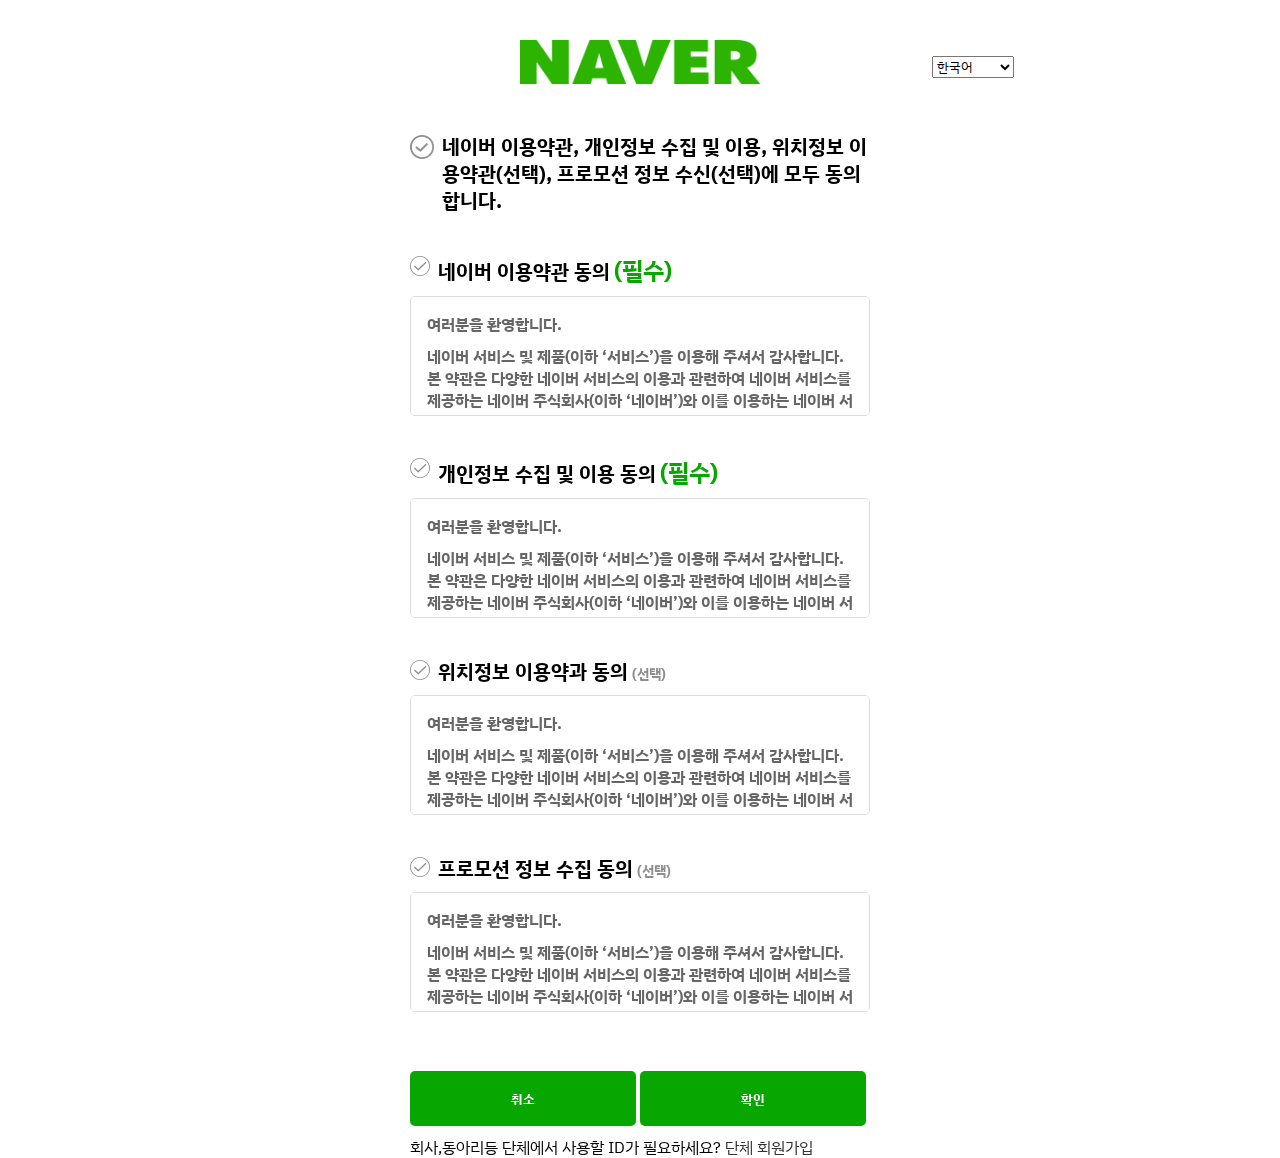
<file: index.html>
<!DOCTYPE html>
<html lang="ko">

<head>
	<meta charset="UTF-8">
	<meta http-equiv="X-UA-Compatible" content="IE=edge">
	<meta name="viewport" content="width=device-width, initial-scale=1.0">
	<title>네이버:회원가입</title>
	<link rel="stylesheet" href="./style.css">
	<link rel="preconnect" href="https://fonts.googleapis.com">
	<link rel="preconnect" href="https://fonts.gstatic.com" crossorigin>
	<link href="https://fonts.googleapis.com/css2?family=IBM+Plex+Sans+KR:wght@100&display=swap" rel="stylesheet">
	<link rel="apple-touch-icon" sizes="180x180" href="/images/apple-touch-icon.png">
	<link rel="icon" type="image/png" sizes="32x32" href="/images/favicon-32x32.png">
	<link rel="icon" type="image/png" sizes="16x16" href="/images/favicon-16x16.png">
	<link rel="manifest" href="/site.webmanifest">
	<link rel="mask-icon" href="/safari-pinned-tab.svg" color="#5bbad5">
	<meta name="msapplication-TileColor" content="#da532c">
	<meta name="theme-color" content="#ffffff">
	<script src="https://code.jquery.com/jquery-3.6.0.min.js"></script>
</head>

<body>
	<div class="wrapper">
		<header class="global-header">
			<h1 class="logo">
				<a href="/naver.html" target="_blank">
					<img src="./images/logo.png" alt="네이버 로고">
				</a>
			</h1>
			<div class="lang">
				<select>
					<option>한국어</option>
					<option>English</option>
					<option>中文(简体)</option>
					<option>中文(台灣)</option>
				</select>
			</div>
		</header>

		<section class="join-form">
			<form id="form1" action="./naver.html" target="_blank">
				<div class="total">
					<label>
						<input type="checkbox">
						<div class="checkbox-img"></div>
						<p>네이버 이용약관, 개인정보 수집 및 이용, 위치정보 이용약관(선택), 프로모션 정보 수신(선택)에 모두 동의합니다.</p>
					</label>
				</div>

				<div class="agree-list">
					<div class="agree req">
						<label>
							<input type="checkbox">
							<div class="checkbox-img "></div>
							<p>네이버 이용약관 동의<span class="text-primary">(필수)</span></p>
						</label>
						<div class="terms">
							<p><b>여러분을 환영합니다.</b></p>
							<p>
								네이버 서비스 및 제품(이하 ‘서비스’)을 이용해 주셔서 감사합니다. 본 약관은 다양한 네이버 서비스의 이용과 관련하여 네이버 서비스를 제공하는 네이버 주식회사(이하 ‘네이버’)와 이를
								이용하는 네이버 서비스 회원(이하 ‘회원’) 또는 비회원과의 관계를 설명하며, 아울러 여러분의 네이버 서비스 이용에 도움이 될 수 있는 유익한 정보를 포함하고 있습니다.
							</p>
							<p>
								네이버 서비스를 이용하시거나 네이버 서비스 회원으로 가입하실 경우 여러분은 본 약관 및 관련 운영 정책을 확인하거나 동의하게 되므로, 잠시 시간을 내시어 주의 깊게 살펴봐 주시기
								바랍니다.
							</p>
							<p>다양한 네이버 서비스를 즐겨보세요.</p>
							<p>
								네이버는<a href="http://www.naver.com">www.naver.com</a>을 비롯한 네이버 도메인의 웹사이트 및 응용프로그램(어플리케이션, 앱)을 통해 정보 검색,
								다른 이용자와의 커뮤니케이션, 콘텐츠 제공, 상품 쇼핑 등 여러분의 생활에 편리함을 더할 수 있는 다양한 서비스를 제공하고 있습니다.
							</p>
							<p>
								여러분은 PC, 휴대폰 등 인터넷 이용이 가능한 각종 단말기를 통해 각양각색의 네이버 서비스를 자유롭게 이용하실 수 있으며, 개별 서비스들의 구체적인 내용은 각 서비스 상의 안내,
								공지사항,
								<a href="">네이버 웹고객센터(이하 ‘고객센터’)</a> 도움말 등에서 쉽게 확인하실 수 있습니다.
							</p>
							<p>
								네이버는 기본적으로 여러분 모두에게 동일한 내용의 서비스를 제공합니다. 다만, '청소년보호법' 등 관련 법령이나 기타 개별 서비스 제공에서의 특별한 필요에 의해서 연령 또는 일정한 등급을
								기준으로 이용자를 구분하여 제공하는 서비스의 내용, 이용 시간, 이용 횟수 등을 다르게 하는 등 일부 이용을 제한하는 경우가 있습니다. 자세한 내용은 역시 각 서비스 상의 안내,
								공지사항,고객센터 도움말 등에서 확인하실 수 있습니다.
							</p>
							<p>
								네이버 서비스에는 기본적으로 본 약관이 적용됩니다만 네이버가 다양한 서비스를 제공하는 과정에서 부득이 본 약관 외 별도의 약관, 운영정책 등을 적용하는 경우(예, 네이버페이, V LIVE
								등)가 있습니다. 그리고 네이버 계열사가 제공하는 특정 서비스의 경우에도(예, LINE, SNOW등) 해당 운영 회사가 정한 고유의 약관, 운영정책 등이 적용될 수 있습니다. 이러한
								내용은
								각각의 해당 서비스 초기 화면에서 확인해 주시기 바랍니다.
							</p>
							<p>
								<b>
									회원으로 가입하시면 네이버 서비스를 보다 편리하게 이용할 수 있습니다.
								</b>
							</p>
							<p>
								여러분은 본 약관을 읽고 동의하신 후 회원 가입을 신청하실 수 있으며, 네이버는 이에 대한 승낙을 통해 회원 가입 절차를 완료하고 여러분께 네이버 서비스 이용 계정(이하 ‘계정’)을
								부여합니다. 계정이란 회원이 네이버 서비스에 로그인한 이후 이용하는 각종 서비스 이용 이력을 회원 별로 관리하기 위해 설정한 회원 식별 단위를 말합니다. 회원은 자신의 계정을 통해 좀더
								다양한 네이버 서비스를 보다 편리하게 이용할 수 있습니다. 이와 관련한 상세한 내용은 계정 운영정책 및 고객센터 내 <a href="#">네이버 회원가입 방법</a> 등에서 확인해
								주세요.
							</p>
							<p>
								네이버는 단체에 속한 여러 구성원들이 공동의 계정으로 네이버 서비스를 함께 이용할 수 있도록 단체회원 계정도 부여하고 있습니다. 단체회원 구성원들은 하나의 계정 및 아이디(ID)를
								공유하되
								각자 개별적으로 설정한 비밀번호를 입력하여 계정에 로그인하고 각종 서비스를 이용하게 됩니다. 단체회원은 관리자와 멤버로 구성되며, 관리자는 구성원 전부로부터 권한을 위임 받아 단체회원을
								대표하고 단체회원 계정을 운용합니다.
							</p>
							<p>
								따라서 관리자는 단체회원 계정을 통해 별도 약관 또는 기존 약관 개정에 대해 동의하거나 단체회원에서 탈퇴할 수 있고, 멤버들의 단체회원 계정 로그인 방법 및 이를 통한 게시물 게재 등
								네이버
								서비스 이용을 관리(게시물 삭제 포함)할 수 있습니다. 본 약관에서 규정한 사항은 원칙적으로 구성원 모두에게 적용되며, 각각의 구성원은 다른 구성원들의 단체회원 계정 및 아이디(ID)를
								통한
								서비스 이용에 관해 연대책임을 부담합니다.
							</p>
							<p>
								단체회원 계정 사용에서의 관리자, 멤버 등의 권한 및 (공동)책임에 관한 사항 등은 계정 운영정책 및 고객센터 내 <a href="">네이버 단체회원(단체 아이디) 소개</a> 등에서
								확인해
								주시기 바랍니다.
							</p>
							<p>여러분이 제공한 콘텐츠를 소중히 다룰 것입니다.</p>
							<p>
								네이버는 여러분이 게재한 게시물이 네이버 서비스를 통해 다른 이용자들에게 전달되어 우리 모두의 삶을 더욱 풍요롭게 해줄 것을 기대합니다. 게시물은 여러분이 타인 또는 자신이 보게 할
								목적으로 네이버 서비스 상에 게재한 부호, 문자, 음성, 음향, 그림, 사진, 동영상, 링크 등으로 구성된 각종 콘텐츠 자체 또는 파일을 말합니다.
							</p>
							<p>
								네이버는 여러분의 생각과 감정이 표현된 콘텐츠를 소중히 보호할 것을 약속 드립니다. 여러분이 제작하여 게재한 게시물에 대한 지식재산권 등의 권리는 당연히 여러분에게 있습니다.
							</p>
							<p>
								한편, 네이버 서비스를 통해 여러분이 게재한 게시물을 적법하게 제공하려면 해당 콘텐츠에 대한 저장, 복제, 수정, 공중 송신, 전시, 배포, 2차적 저작물 작성(단, 번역에 한함) 등의
								이용 권한(기한과 지역 제한에 정함이 없으며, 별도 대가 지급이 없는 라이선스)이 필요합니다.
							</p>
							<p>
								게시물 게재로 여러분은 네이버에게 그러한 권한을 부여하게 되므로, 여러분은 이에 필요한 권리를 보유하고 있어야 합니다.
							</p>
							<p>
								네이버는 여러분이 부여해 주신 콘텐츠 이용 권한을 저작권법 등 관련 법령에서 정하는 바에 따라 네이버 서비스 내 노출, 서비스 홍보를 위한 활용, 서비스 운영, 개선 및 새로운 서비스
								개발을 위한 연구, 웹 접근성 등 법률상 의무 준수, 외부 사이트에서의 검색, 수집 및 링크 허용을 위해서만 제한적으로 행사할 것입니다.
							</p>
							<p>
								만약, 그 밖의 목적을 위해 부득이 여러분의 콘텐츠를 이용하고자 할 경우엔 사전에 여러분께 설명을 드리고 동의를 받도록 하겠습니다.
							</p>
							<p>
								또한 여러분이 제공한 소중한 콘텐츠는 네이버 서비스를 개선하고 새로운 네이버 서비스를 제공하기 위해 인공지능 분야 기술 등의 연구 개발 목적으로 네이버 및 네이버 계열사에서 사용될 수
								있습니다. 네이버는 지속적인 연구 개발을 통해 여러분께 좀 더 편리하고 유용한 서비스를 제공해 드릴 수 있도록 최선을 다하겠습니다.
							</p>
							<p>
								네이버는 여러분이 자신이 제공한 콘텐츠에 대한 네이버 또는 다른 이용자들의 이용 또는 접근을 보다 쉽게 관리할 수 있도록 다양한 수단을 제공하기 위해 노력하고 있습니다. 여러분은 네이버
								서비스 내에 콘텐츠 삭제, 비공개 등의 관리기능이 제공되는 경우 이를 통해 직접 타인의 이용 또는 접근을 통제할 수 있고, 고객센터를 통해서도 콘텐츠의 삭제, 비공개, 검색결과 제외 등의
								조치를 요청할 수 있습니다.
							</p>
							<p>
								다만, 일부 네이버 서비스의 경우 삭제, 비공개 등의 처리가 어려울 수 있으며, 이러한 내용은 각 서비스 상의 안내, 공지사항, 고객센터 도움말 등에서 확인해 주시길 부탁 드립니다.
							</p>
							<p><b>여러분의 개인정보를 소중히 보호합니다.</b></p>
							<p>
								네이버는 서비스의 원활한 제공을 위하여 회원이 동의한 목적과 범위 내에서만 개인정보를 수집∙이용하며, 개인정보 보호 관련 법령에 따라 안전하게 관리합니다. 네이버가 이용자 및 회원에 대해
								관련 개인정보를 안전하게 처리하기 위하여 기울이는 노력이나 기타 상세한 사항은 <a href="#">개인정보 처리방침</a>에서 확인하실 수 있습니다.
							</p>
							<p>
								네이버는 여러분이 서비스를 이용하기 위해 일정 기간 동안 로그인 혹은 접속한 기록이 없는 경우, 전자메일, 서비스 내 알림 또는 기타 적절한 전자적 수단을 통해 사전에 안내해 드린 후
								여러분의 정보를 파기하거나 분리 보관할 수 있으며, 만약 이로 인해 서비스 제공을 위해 필수적인 정보가 부족해질 경우 부득이 관련 서비스 이용계약을 해지할 수 있습니다.
							</p>
							<p><b>타인의 권리를 존중해 주세요.</b></p>
							<p>
								여러분이 무심코 게재한 게시물로 인해 타인의 저작권이 침해되거나 명예훼손 등 권리 침해가 발생할 수 있습니다. 네이버는 이에 대한 문제 해결을 위해 ‘정보통신망 이용촉진 및 정보보호 등에
								관한 법률’ 및 ‘저작권법’ 등을 근거로 권리침해 주장자의 요청에 따른 게시물 게시중단, 원 게시자의 이의신청에 따른 해당 게시물 게시 재개 등을 내용으로 하는 <a
									href="">게시중단요청서비스</a>를 운영하고 있습니다. 보다 상세한 내용 및 절차는 고객센터 내 <a href="">게시중단요청서비스 소개</a>를 참고해 주세요.
							</p>
							<p>
								한편, 네이버 서비스를 통해 타인의 콘텐츠를 이용한다고 하여 여러분이 해당 콘텐츠에 대한 지식재산권을 보유하게 되는 것은 아닙니다. 여러분이 해당 콘텐츠를 자유롭게 이용하기 위해서는 그
								이용이 저작권법 등 관련 법률에 따라 허용되는 범위 내에 있거나, 해당 콘텐츠의 지식재산권자로부터 별도의 이용 허락을 받아야 하므로 각별한 주의가 필요합니다.
							</p>
							<p>
								네이버는 여러분이 네이버 서비스를 마음껏 이용할 수 있도록 여러분께 네이버 서비스에 수반되는 관련 소프트웨어 사용에 관한 이용 권한을 부여합니다. 이 경우 여러분의 자유로운 이용은
								네이버가
								제시하는 이용 조건에 부합하는 범위 내에서만 허용되고, 이러한 권한은 양도가 불가능하며, 비독점적 조건 및 <a href="#">법적고지</a>가 적용된다는 점을 유의해 주세요.
							</p>
							<p><b>네이버에서 제공하는 다양한 포인트를 요긴하게 활용해 보세요.</b></p>
							<p>
								네이버는 여러분이 네이버 서비스를 효율적으로 이용할 수 있도록 포인트를 부여하고 있습니다. 포인트는 여러분의 일정한 네이버 서비스 이용과 연동하여 네이버가 임의로 책정하거나 조정하여
								지급하는
								일정한 계산 단위를 갖는 서비스 상의 가상 데이터를 말합니다. 포인트는 재산적 가치가 없기 때문에 금전으로 환불 또는 전환할 수 없지만, 포인트의 많고 적음에 따라 여러분의 네이버 서비스
								이용에 영향을 주는 경우가 있으므로 경우에 따라 적절히 활용해 보세요.
							</p>
							<p>
								네이버는 네이버 서비스의 효율적 이용을 지원하거나 서비스 운영을 개선하기 위해 필요한 경우 사전에 여러분께 안내 드린 후 부득이 포인트의 일부 또는 전부를 조정할 수 있습니다. 그리고
								포인트는 네이버가 정한 기간에 따라 주기적으로 소멸할 수도 있으니 포인트가 부여되는 네이버 서비스 이용 시 유의해 주시기 바랍니다.
							</p>
							<p><b>네이버 서비스 이용과 관련하여 몇 가지 주의사항이 있습니다.</b></p>
							<p>
								네이버는 여러분이 네이버 서비스를 자유롭고 편리하게 이용할 수 있도록 최선을 다하고 있습니다. 다만, 여러분이 네이버 서비스를 보다 안전하게 이용하고 네이버 서비스에서 여러분과 타인의
								권리가 서로 존중되고 보호받으려면 여러분의 도움과 협조가 필요합니다. 여러분의 안전한 서비스 이용과 권리 보호를 위해 부득이 아래와 같은 경우 여러분의 게시물 게재나 네이버 서비스 이용이
								제한될 수 있으므로, 이에 대한 확인 및 준수를 요청 드립니다.
							</p>
							<ul>
								<li>
									회원 가입 시 이름, 생년월일, 휴대전화번호 등의 정보를 허위로 기재해서는 안 됩니다. 회원 계정에 등록된 정보는 항상 정확한 최신 정보가 유지될 수 있도록 관리해 주세요. 자신의
									계정을
									다른 사람에게 판매, 양도, 대여 또는 담보로 제공하거나 다른 사람에게 그 사용을 허락해서는 안 됩니다. 아울러 자신의 계정이 아닌 타인의 계정을 무단으로 사용해서는 안 됩니다. 이에
									관한 상세한 내용은 계정 운영정책을 참고해 주시기 바랍니다.
								</li>
								<li>
									타인에 대해 직접적이고 명백한 신체적 위협을 가하는 내용의 게시물, 타인의 자해 행위 또는 자살을 부추기거나 권장하는 내용의 게시물, 타인의 신상정보, 사생활 등 비공개 개인정보를
									드러내는 내용의 게시물, 타인을 지속적으로 따돌리거나 괴롭히는 내용의 게시물, 성매매를 제안, 알선, 유인 또는 강요하는 내용의 게시물, 공공 안전에 대해 직접적이고 심각한 위협을
									가하는
									내용의 게시물은 제한될 수 있습니다.
								</li>
								<li>
									관련 법령상 금지되거나 형사처벌의 대상이 되는 행위를 수행하거나 이를 교사 또는 방조하는 등의 범죄 관련 직접적인 위험이 확인된 게시물, 관련 법령에서 홍보, 광고, 판매 등을
									금지하고
									있는 물건 또는 서비스를 홍보, 광고, 판매하는 내용의 게시물, 타인의 지식재산권 등을 침해하거나 모욕, 사생활 침해 또는 명예훼손 등 타인의 권리를 침해하는 내용이 확인된 게시물은
									제한될 수 있습니다.
								</li>
								<li>
									자극적이고 노골적인 성행위를 묘사하는 등 타인에게 성적 수치심을 유발시키거나 왜곡된 성 의식 등을 야기할 수 있는 내용의 게시물, 타인에게 잔혹감 또는 혐오감을 일으킬 수 있는
									폭력적이고
									자극적인 내용의 게시물, 본인 이외의 자를 사칭하거나 허위사실을 주장하는 등 타인을 기만하는 내용의 게시물, 과도한 욕설, 비속어 등을 계속하여 반복적으로 사용하여 심한 혐오감 또는
									불쾌감을 일으키는 내용의 게시물은 제한될 수 있습니다.
								</li>
								<li>
									자동화된 수단을 활용하는 등 네이버 서비스의 기능을 비정상적으로 이용하여 게재된 게시물, 네이버 각 개별 서비스의 제공 취지와 부합하지 않는 내용의 게시물은 다른 이용자들의 정상적인
									네이버 서비스 이용에 불편을 초래하고 더 나아가 네이버의 원활한 서비스 제공을 방해하므로 역시 제한될 수 있습니다. 기타 제한되는 게시물에 관한 상세한 내용은 게시물 운영정책 및 각
									개별
									서비스에서의 약관, 운영정책 등을 참고해 주시기 바랍니다.
								</li>
								<li>
									네이버의 사전 허락 없이 자동화된 수단(예: 매크로 프로그램, 로봇(봇), 스파이더, 스크래퍼 등)을 이용하여 네이버 서비스 회원으로 가입을 시도 또는 가입하거나, 네이버 서비스에
									로그인을 시도 또는 로그인하거나, 네이버 서비스 상에 게시물을 게재하거나, 네이버 서비스를 통해 커뮤니케이션하거나(예: 전자메일, 쪽지 등), 네이버 서비스에 게재된 회원의
									아이디(ID), 게시물 등을 수집하거나, 네이버 검색 서비스에서 특정 질의어로 검색하거나 혹은 그 검색결과에서 특정 검색결과를 선택(이른바 ‘클릭’)하는 등 이용자(사람)의 실제
									이용을
									전제로 하는
									네이버 서비스의 제공 취지에 부합하지 않는 방식으로 네이버 서비스를 이용하거나 이와 같은 네이버 서비스에 대한 어뷰징(남용) 행위를 막기 위한 네이버의 기술적 조치를 무력화하려는
									일체의
									행위(예: IP를 지속적으로 바꿔가며 접속하는 행위, Captcha를 외부 솔루션 등을 통해 우회하거나 무력화 하는 행위 등)를 시도해서는 안 됩니다.
								</li>
								<li>
									네이버의 동의 없이 자동화된 수단에 의해 네이버 서비스 상에 광고가 게재되는 영역 또는 그 밖의 영역에 부호, 문자, 음성, 음향, 그림, 사진, 동영상, 링크 등으로 구성된 각종
									콘텐츠
									자체 또는 파일을 삽입해서는 안됩니다. 또한, 네이버 서비스 또는 이에 포함된 소프트웨어를 복사, 수정할 수 없으며, 이를 판매, 양도, 대여 또는 담보로 제공하거나 타인에게 그
									이용을
									허락해서는 안 됩니다. 네이버 서비스에 포함된 소프트웨어를 역 설계, 소스코드 추출 시도, 복제, 분해, 모방, 기타 변형하는 등의 행위도 금지됩니다(다만, 오픈소스에 해당되는 경우
									그
									자체 조건에 따릅니다). 그 밖에 바이러스나 기타 악성 코드를 업로드하거나 네이버 서비스의 원활한 운영을 방해할 목적으로 서비스 기능을 비정상적으로 이용하는 행위 역시 금지됩니다.
								</li>
							</ul>

							<p>
								네이버는 본 약관의 범위 내에서 게시물 운영정책, 각 개별 서비스에서의 약관 또는 운영정책, 각 서비스 상의 안내, 공지사항, 고객센터 도움말 등을 두어, 여러분에게 안정적이고 원활한
								서비스
								이용이 가능하도록 지원하고 있습니다. 각 세부 정책에는 여러분이 참고할 수 있도록 보다 구체적인 유의사항을 포함하고 있으니, 본 약관 본문 및 구성 페이지 상의 링크 등을 통해 이를
								확인해
								주시기 바랍니다.
							</p>
							<p><b>부득이 서비스 이용을 제한할 경우 합리적인 절차를 준수합니다.</b></p>
							<p>
								네이버는 다양한 정보와 의견이 담긴 여러분의 콘텐츠를 소중히 다룰 것을 약속 드립니다만, 여러분이 게재한 게시물이 관련 법령, 본 약관, 게시물 운영정책, 각 개별 서비스에서의 약관,
								운영정책 등에 위배되는 경우, 부득이 이를 비공개 또는 삭제 처리하거나 게재를 거부할 수 있습니다. 다만, 이것이 네이버가 모든 콘텐츠를 검토할 의무가 있다는 것을 의미하지는 않습니다.
							</p>
							<p>
								또한 여러분이 관련 법령, 본 약관, 계정 및 게시물 운영정책, 각 개별 서비스에서의 약관, 운영정책 등을 준수하지 않을 경우, 네이버는 여러분의 관련 행위 내용을 확인할 수 있으며, 그
								확인 결과에 따라 네이버 서비스 이용에 대한 주의를 당부하거나, 네이버 서비스 이용을 일부 또는 전부, 일시 또는 영구히 정지시키는 등 그 이용을 제한할 수 있습니다. 한편, 이러한 이용
								제한에도 불구하고 더 이상 네이버 서비스 이용계약의 온전한 유지를 기대하기 어려운 경우엔 부득이 여러분과의 이용계약을 해지할 수 있습니다.
							</p>
							<p>
								부득이 여러분의 서비스 이용을 제한해야 할 경우 명백한 법령 위반이나 타인의 권리침해로서 긴급한 위험 또는 피해 차단이 요구되는 사안 외에는 위와 같은 단계적 서비스 이용제한 원칙을 준수
								하겠습니다. 명백한 법령 위반 등을 이유로 부득이 서비스 이용을 즉시 영구 정지시키는 경우 서비스 이용을 통해 획득한 포인트 및 기타 혜택 등은 모두 소멸되고 이에 대해 별도로 보상하지
								않으므로 유의해 주시기 바랍니다. 서비스 이용 제한의 조건, 세부 내용 등은 계정 운영정책 및 각 개별 서비스에서의 운영정책을 참고하시기 바랍니다.
							</p>
							<p><b>네이버의 잘못은 네이버가 책임집니다.</b></p>
							<p>
								네이버는 여러분이 네이버 서비스를 이용함에 있어 네이버의 고의 또는 과실로 인하여 손해를 입게 될 경우 관련 법령에 따라 여러분의 손해를 배상합니다. 다만, 천재지변 또는 이에 준하는
								불가항력으로 인하여 네이버가 서비스를 제공할 수 없거나 이용자의 고의 또는 과실로 인하여 서비스를 이용할 수 없어 발생한 손해에 대해서 네이버는 책임을 부담하지 않습니다.
							</p>
							<p>
								그리고 네이버가 손해배상책임을 부담하는 경우에도 통상적으로 예견이 불가능하거나 특별한 사정으로 인한 특별 손해 또는 간접 손해, 기타 징벌적 손해에 대해서는 관련 법령에 특별한 규정이
								없는
								한 책임을 부담하지 않습니다.
							</p>
							<p>
								한편, 네이버 서비스를 매개로 한 여러분과 다른 회원 간 또는 여러분과 비회원 간의 의견 교환, 거래 등에서 발생한 손해나 여러분이 서비스 상에 게재된 타인의 게시물 등의 콘텐츠를
								신뢰함으로써 발생한 손해에 대해서도 네이버는 특별한 사정이 없는 한 이에 대해 책임을 부담하지 않습니다.
							</p>
							<p><b>언제든지 네이버 서비스 이용계약을 해지하실 수 있습니다.</b></p>
							<p>
								네이버에게는 참 안타까운 일입니다만, 회원은 언제든지 네이버 서비스 이용계약 해지를 신청하여 회원에서 탈퇴할 수 있으며, 이 경우 네이버는 관련 법령 등이 정하는 바에 따라 이를 지체
								없이
								처리하겠습니다.
							</p>
							<p>
								네이버 서비스 이용계약이 해지되면, 관련 법령 및 개인정보처리방침에 따라 네이버가 해당 회원의 정보를 보유할 수 있는 경우를 제외하고, 해당 회원 계정에 부속된 게시물 일체를 포함한
								회원의
								모든 데이터는 소멸됨과 동시에 복구할 수 없게 됩니다. 다만, 이 경우에도 다른 회원이 별도로 담아갔거나 스크랩한 게시물과 공용 게시판에 등록한 댓글 등의 게시물은 삭제되지 않으므로
								반드시
								해지 신청 이전에 삭제하신 후 탈퇴하시기 바랍니다.
							</p>
							<p><b>일부 네이버 서비스에는 광고가 포함되어 있습니다.</b></p>
							<p>
								여러분이 다양한 네이버 서비스를 이용하다 보면 간혹 일부 개별 서비스에 광고가 포함된 경우가 있습니다. 네이버 서비스를 이용하면서 발생할 수 있는 데이터 통신요금은 가입하신 통신사업자와의
								이용계약에 따라 여러분이 부담하며, 포함된 광고 열람으로 인해 추가적으로 발생하는 비용 역시 여러분이 부담합니다.
							</p>
							<p>
								원하는 네이버 서비스를 이용하기 위해 원하지 않는 광고를 봐야 하는 경우가 있습니다. 이는 여러분에게 제공하는 더
								나아가 네이버가 연구 개발에 투자하여 더 나은 서비스를 제공할 수 있는 기반이 됩니다. 최근 타사의 일부 서비스들이 광고 없는 서비스 이용을 강조하며 주된 서비스를 유료로 제공하고 있는
								관행이 이를 뒷받침합니다.
							</p>
							<p>
								네이버는 여러분의 본의 아닌 불편이나 부담이 최소화될 수 있는 방법에 대해 항상 고민하고 개선해 나가겠습니다.
							</p>
							<p><b>서비스 중단 또는 변경 시 꼭 알려드리겠습니다.</b></p>
							<p>
								네이버는 연중 무휴, 1일 24시간 안정적으로 서비스를 제공하기 위해 최선을 다하고 있습니다만, 컴퓨터, 서버 등 정보통신설비의 보수점검, 교체 또는 고장, 통신두절 등 운영상 상당한
								이유가
								있는 경우 부득이 서비스의 전부 또는 일부를 중단할 수 있습니다.
							</p>
							<p>
								한편, 네이버는 서비스 운영 또는 개선을 위해 상당한 필요성이 있는 경우 서비스의 전부 또는 일부를 수정, 변경 또는 종료할 수 있습니다. 무료로 제공되는 서비스의 전부 또는 일부를
								수정,
								변경 또는 종료하게 된 경우 관련 법령에 특별한 규정이 없는 한 별도의 보상을 하지 않습니다.
							</p>
							<p>
								이 경우 네이버는 예측 가능한 경우 상당기간 전에 이를 안내하며, 만약 예측 불가능한 경우라면 사후 지체 없이 상세히 설명하고 안내 드리겠습니다. 또한 서비스 중단의 경우에는 여러분
								자신의
								콘텐츠를 백업할 수 있도록 합리적이고 충분한 기회를 제공하도록 하겠습니다.
							</p>
							<p><b>주요 사항을 잘 안내하고 여러분의 소중한 의견에 귀 기울이겠습니다.</b></p>
							<p>
								네이버는 서비스 이용에 필요한 주요사항을 적시에 잘 안내해 드릴 수 있도록 힘쓰겠습니다. 회원에게 통지를 하는 경우 전자메일, 서비스 내 알림 또는 기타 적절한 전자적 수단을 통해
								개별적으로
								알려 드릴 것이며, 다만 회원 전체에 대한 통지가 필요할 경우엔 7일 이상 <a href="http://www.naver.com">www.naver.com</a>을 비롯한 네이버 도메인의
								웹사이트 및 응용프로그램(어플리케이션, 앱) 초기 화면 또는 공지사항 등에 관련 내용을 게시하도록 하겠습니다.
							</p>
							<p>
								네이버는 여러분의 소중한 의견에 귀 기울이겠습니다. 여러분은 언제든지 고객센터를 통해 서비스 이용과 관련된 의견이나 개선사항을 전달할 수 있으며, 네이버는 합리적 범위 내에서 가능한 그
								처리과정 및 결과를 여러분께 전달할 수 있도록 하겠습니다.
							</p>
							<p><b>여러분이 쉽게 알 수 있도록 약관 및 운영정책을 게시하며 사전 공지 후 개정합니다.</b></p>
							<p>네이버는 본 약관의 내용을 여러분이 쉽게 확인할 수 있도록 서비스 초기 화면에 게시하고 있습니다.</p>
							<p>
								네이버는 수시로 본 약관, 계정 및 게시물 운영정책을 개정할 수 있습니다만, 관련 법령을 위배하지 않는 범위 내에서 개정할 것이며, 사전에 그 개정 이유와 적용 일자를 서비스 내에
								알리도록
								하겠습니다. 또한 여러분에게 불리할 수 있는 중대한 내용의 약관 변경의 경우에는 최소 30일 이전에 해당 서비스 내 공지하고 별도의 전자적 수단(전자메일, 서비스 내 알림 등)을 통해
								개별적으로 알릴 것입니다.
							</p>
							<p>
								네이버는 변경된 약관을 게시한 날로부터 효력이 발생되는 날까지 약관 변경에 대한 여러분의 의견을 기다립니다. 위 기간이 지나도록 여러분의 의견이 네이버에 접수되지 않으면, 여러분이 변경된
								약관에 따라 서비스를 이용하는 데에 동의하는 것으로 간주됩니다. 네이버로서는 매우 안타까운 일이지만, 여러분이 변경된 약관에 동의하지 않는 경우 변경된 약관의 적용을 받는 해당 서비스의
								제공이 더 이상 불가능하게 될 수 있습니다.
							</p>
							<p>
								네이버 서비스에는 기본적으로 본 약관이 적용됩니다만, 부득이 각 개별 서비스의 고유한 특성을 반영하기 위해 본 약관 외 별도의 약관, 운영정책이 추가로 적용될 때가 있습니다. 따라서
								별도의
								약관, 운영정책에서 그 개별 서비스 제공에 관하여 본 약관, 계정 및 게시물 운영정책과 다르게 정한 경우에는 별도의 약관, 운영정책이 우선하 적용됩니다. 이러한 내용은 각각의 개별 서비스
								초기 화면에서 확인해 주시기 바랍니다.
							</p>
							<p>
								본 약관은 한국어를 정본으로 합니다. 본 약관 또는 네이버 서비스와 관련된 여러분과 네이버와의 관계에는 대한민국의 법령이 적용됩니다. 그리고 본 약관 또는 네이버 서비스와 관련하여
								여러분과
								네이버 사이에 분쟁이 발생할 경우, 그 분쟁의 처리는 대한민국 '민사소송법'에서 정한 절차를 따릅니다.
							</p>
							<ul>
								<li>공지 일자: 2023년 01월 25일</li>
								<li>적용 일자: 2023년 01월 25일</li>
							</ul>
							<p>
								네이버 서비스와 관련하여 궁금하신 사항이 있으시면 <a href="#">고객센터</a>(대표번호: 1588 – 3820/ 평일 09:00~18:00)로 문의 주시기 바랍니다.
							</p>
						</div>
					</div>
					<div class="agree req">
						<label>
							<input type="checkbox">
							<div class="checkbox-img"></div>
							<p>개인정보 수집 및 이용 동의<span class="text-primary">(필수)</span></p>
						</label>
						<div class="terms">
							<p><b>여러분을 환영합니다.</b></p>
							<p>
								네이버 서비스 및 제품(이하 ‘서비스’)을 이용해 주셔서 감사합니다. 본 약관은 다양한 네이버 서비스의 이용과 관련하여 네이버 서비스를 제공하는 네이버 주식회사(이하 ‘네이버’)와 이를
								이용하는 네이버 서비스 회원(이하 ‘회원’) 또는 비회원과의 관계를 설명하며, 아울러 여러분의 네이버 서비스 이용에 도움이 될 수 있는 유익한 정보를 포함하고 있습니다.
							</p>
							<p>
								네이버 서비스를 이용하시거나 네이버 서비스 회원으로 가입하실 경우 여러분은 본 약관 및 관련 운영 정책을 확인하거나 동의하게 되므로, 잠시 시간을 내시어 주의 깊게 살펴봐 주시기
								바랍니다.
							</p>
							<p>다양한 네이버 서비스를 즐겨보세요.</p>
							<p>
								네이버는<a href="http://www.naver.com">www.naver.com</a>을 비롯한 네이버 도메인의 웹사이트 및 응용프로그램(어플리케이션, 앱)을 통해 정보 검색,
								다른 이용자와의 커뮤니케이션, 콘텐츠 제공, 상품 쇼핑 등 여러분의 생활에 편리함을 더할 수 있는 다양한 서비스를 제공하고 있습니다.
							</p>
							<p>
								여러분은 PC, 휴대폰 등 인터넷 이용이 가능한 각종 단말기를 통해 각양각색의 네이버 서비스를 자유롭게 이용하실 수 있으며, 개별 서비스들의 구체적인 내용은 각 서비스 상의 안내,
								공지사항,
								<a href="">네이버 웹고객센터(이하 ‘고객센터’)</a> 도움말 등에서 쉽게 확인하실 수 있습니다.
							</p>
							<p>
								네이버는 기본적으로 여러분 모두에게 동일한 내용의 서비스를 제공합니다. 다만, '청소년보호법' 등 관련 법령이나 기타 개별 서비스 제공에서의 특별한 필요에 의해서 연령 또는 일정한 등급을
								기준으로 이용자를 구분하여 제공하는 서비스의 내용, 이용 시간, 이용 횟수 등을 다르게 하는 등 일부 이용을 제한하는 경우가 있습니다. 자세한 내용은 역시 각 서비스 상의 안내,
								공지사항,고객센터 도움말 등에서 확인하실 수 있습니다.
							</p>
							<p>
								네이버 서비스에는 기본적으로 본 약관이 적용됩니다만 네이버가 다양한 서비스를 제공하는 과정에서 부득이 본 약관 외 별도의 약관, 운영정책 등을 적용하는 경우(예, 네이버페이, V LIVE
								등)가 있습니다. 그리고 네이버 계열사가 제공하는 특정 서비스의 경우에도(예, LINE, SNOW등) 해당 운영 회사가 정한 고유의 약관, 운영정책 등이 적용될 수 있습니다. 이러한
								내용은
								각각의 해당 서비스 초기 화면에서 확인해 주시기 바랍니다.
							</p>
							<p>
								<b>
									회원으로 가입하시면 네이버 서비스를 보다 편리하게 이용할 수 있습니다.
								</b>
							</p>
							<p>
								여러분은 본 약관을 읽고 동의하신 후 회원 가입을 신청하실 수 있으며, 네이버는 이에 대한 승낙을 통해 회원 가입 절차를 완료하고 여러분께 네이버 서비스 이용 계정(이하 ‘계정’)을
								부여합니다. 계정이란 회원이 네이버 서비스에 로그인한 이후 이용하는 각종 서비스 이용 이력을 회원 별로 관리하기 위해 설정한 회원 식별 단위를 말합니다. 회원은 자신의 계정을 통해 좀더
								다양한 네이버 서비스를 보다 편리하게 이용할 수 있습니다. 이와 관련한 상세한 내용은 계정 운영정책 및 고객센터 내 <a href="#">네이버 회원가입 방법</a> 등에서 확인해
								주세요.
							</p>
							<p>
								네이버는 단체에 속한 여러 구성원들이 공동의 계정으로 네이버 서비스를 함께 이용할 수 있도록 단체회원 계정도 부여하고 있습니다. 단체회원 구성원들은 하나의 계정 및 아이디(ID)를
								공유하되
								각자 개별적으로 설정한 비밀번호를 입력하여 계정에 로그인하고 각종 서비스를 이용하게 됩니다. 단체회원은 관리자와 멤버로 구성되며, 관리자는 구성원 전부로부터 권한을 위임 받아 단체회원을
								대표하고 단체회원 계정을 운용합니다.
							</p>
							<p>
								따라서 관리자는 단체회원 계정을 통해 별도 약관 또는 기존 약관 개정에 대해 동의하거나 단체회원에서 탈퇴할 수 있고, 멤버들의 단체회원 계정 로그인 방법 및 이를 통한 게시물 게재 등
								네이버
								서비스 이용을 관리(게시물 삭제 포함)할 수 있습니다. 본 약관에서 규정한 사항은 원칙적으로 구성원 모두에게 적용되며, 각각의 구성원은 다른 구성원들의 단체회원 계정 및 아이디(ID)를
								통한
								서비스 이용에 관해 연대책임을 부담합니다.
							</p>
							<p>
								단체회원 계정 사용에서의 관리자, 멤버 등의 권한 및 (공동)책임에 관한 사항 등은 계정 운영정책 및 고객센터 내 <a href="">네이버 단체회원(단체 아이디) 소개</a> 등에서
								확인해
								주시기 바랍니다.
							</p>
							<p>여러분이 제공한 콘텐츠를 소중히 다룰 것입니다.</p>
							<p>
								네이버는 여러분이 게재한 게시물이 네이버 서비스를 통해 다른 이용자들에게 전달되어 우리 모두의 삶을 더욱 풍요롭게 해줄 것을 기대합니다. 게시물은 여러분이 타인 또는 자신이 보게 할
								목적으로 네이버 서비스 상에 게재한 부호, 문자, 음성, 음향, 그림, 사진, 동영상, 링크 등으로 구성된 각종 콘텐츠 자체 또는 파일을 말합니다.
							</p>
							<p>
								네이버는 여러분의 생각과 감정이 표현된 콘텐츠를 소중히 보호할 것을 약속 드립니다. 여러분이 제작하여 게재한 게시물에 대한 지식재산권 등의 권리는 당연히 여러분에게 있습니다.
							</p>
							<p>
								한편, 네이버 서비스를 통해 여러분이 게재한 게시물을 적법하게 제공하려면 해당 콘텐츠에 대한 저장, 복제, 수정, 공중 송신, 전시, 배포, 2차적 저작물 작성(단, 번역에 한함) 등의
								이용 권한(기한과 지역 제한에 정함이 없으며, 별도 대가 지급이 없는 라이선스)이 필요합니다.
							</p>
							<p>
								게시물 게재로 여러분은 네이버에게 그러한 권한을 부여하게 되므로, 여러분은 이에 필요한 권리를 보유하고 있어야 합니다.
							</p>
							<p>
								네이버는 여러분이 부여해 주신 콘텐츠 이용 권한을 저작권법 등 관련 법령에서 정하는 바에 따라 네이버 서비스 내 노출, 서비스 홍보를 위한 활용, 서비스 운영, 개선 및 새로운 서비스
								개발을 위한 연구, 웹 접근성 등 법률상 의무 준수, 외부 사이트에서의 검색, 수집 및 링크 허용을 위해서만 제한적으로 행사할 것입니다.
							</p>
							<p>
								만약, 그 밖의 목적을 위해 부득이 여러분의 콘텐츠를 이용하고자 할 경우엔 사전에 여러분께 설명을 드리고 동의를 받도록 하겠습니다.
							</p>
							<p>
								또한 여러분이 제공한 소중한 콘텐츠는 네이버 서비스를 개선하고 새로운 네이버 서비스를 제공하기 위해 인공지능 분야 기술 등의 연구 개발 목적으로 네이버 및 네이버 계열사에서 사용될 수
								있습니다. 네이버는 지속적인 연구 개발을 통해 여러분께 좀 더 편리하고 유용한 서비스를 제공해 드릴 수 있도록 최선을 다하겠습니다.
							</p>
							<p>
								네이버는 여러분이 자신이 제공한 콘텐츠에 대한 네이버 또는 다른 이용자들의 이용 또는 접근을 보다 쉽게 관리할 수 있도록 다양한 수단을 제공하기 위해 노력하고 있습니다. 여러분은 네이버
								서비스 내에 콘텐츠 삭제, 비공개 등의 관리기능이 제공되는 경우 이를 통해 직접 타인의 이용 또는 접근을 통제할 수 있고, 고객센터를 통해서도 콘텐츠의 삭제, 비공개, 검색결과 제외 등의
								조치를 요청할 수 있습니다.
							</p>
							<p>
								다만, 일부 네이버 서비스의 경우 삭제, 비공개 등의 처리가 어려울 수 있으며, 이러한 내용은 각 서비스 상의 안내, 공지사항, 고객센터 도움말 등에서 확인해 주시길 부탁 드립니다.
							</p>
							<p><b>여러분의 개인정보를 소중히 보호합니다.</b></p>
							<p>
								네이버는 서비스의 원활한 제공을 위하여 회원이 동의한 목적과 범위 내에서만 개인정보를 수집∙이용하며, 개인정보 보호 관련 법령에 따라 안전하게 관리합니다. 네이버가 이용자 및 회원에 대해
								관련 개인정보를 안전하게 처리하기 위하여 기울이는 노력이나 기타 상세한 사항은 <a href="#">개인정보 처리방침</a>에서 확인하실 수 있습니다.
							</p>
							<p>
								네이버는 여러분이 서비스를 이용하기 위해 일정 기간 동안 로그인 혹은 접속한 기록이 없는 경우, 전자메일, 서비스 내 알림 또는 기타 적절한 전자적 수단을 통해 사전에 안내해 드린 후
								여러분의 정보를 파기하거나 분리 보관할 수 있으며, 만약 이로 인해 서비스 제공을 위해 필수적인 정보가 부족해질 경우 부득이 관련 서비스 이용계약을 해지할 수 있습니다.
							</p>
							<p><b>타인의 권리를 존중해 주세요.</b></p>
							<p>
								여러분이 무심코 게재한 게시물로 인해 타인의 저작권이 침해되거나 명예훼손 등 권리 침해가 발생할 수 있습니다. 네이버는 이에 대한 문제 해결을 위해 ‘정보통신망 이용촉진 및 정보보호 등에
								관한 법률’ 및 ‘저작권법’ 등을 근거로 권리침해 주장자의 요청에 따른 게시물 게시중단, 원 게시자의 이의신청에 따른 해당 게시물 게시 재개 등을 내용으로 하는 <a
									href="">게시중단요청서비스</a>를 운영하고 있습니다. 보다 상세한 내용 및 절차는 고객센터 내 <a href="">게시중단요청서비스 소개</a>를 참고해 주세요.
							</p>
							<p>
								한편, 네이버 서비스를 통해 타인의 콘텐츠를 이용한다고 하여 여러분이 해당 콘텐츠에 대한 지식재산권을 보유하게 되는 것은 아닙니다. 여러분이 해당 콘텐츠를 자유롭게 이용하기 위해서는 그
								이용이 저작권법 등 관련 법률에 따라 허용되는 범위 내에 있거나, 해당 콘텐츠의 지식재산권자로부터 별도의 이용 허락을 받아야 하므로 각별한 주의가 필요합니다.
							</p>
							<p>
								네이버는 여러분이 네이버 서비스를 마음껏 이용할 수 있도록 여러분께 네이버 서비스에 수반되는 관련 소프트웨어 사용에 관한 이용 권한을 부여합니다. 이 경우 여러분의 자유로운 이용은
								네이버가
								제시하는 이용 조건에 부합하는 범위 내에서만 허용되고, 이러한 권한은 양도가 불가능하며, 비독점적 조건 및 <a href="#">법적고지</a>가 적용된다는 점을 유의해 주세요.
							</p>
							<p><b>네이버에서 제공하는 다양한 포인트를 요긴하게 활용해 보세요.</b></p>
							<p>
								네이버는 여러분이 네이버 서비스를 효율적으로 이용할 수 있도록 포인트를 부여하고 있습니다. 포인트는 여러분의 일정한 네이버 서비스 이용과 연동하여 네이버가 임의로 책정하거나 조정하여
								지급하는
								일정한 계산 단위를 갖는 서비스 상의 가상 데이터를 말합니다. 포인트는 재산적 가치가 없기 때문에 금전으로 환불 또는 전환할 수 없지만, 포인트의 많고 적음에 따라 여러분의 네이버 서비스
								이용에 영향을 주는 경우가 있으므로 경우에 따라 적절히 활용해 보세요.
							</p>
							<p>
								네이버는 네이버 서비스의 효율적 이용을 지원하거나 서비스 운영을 개선하기 위해 필요한 경우 사전에 여러분께 안내 드린 후 부득이 포인트의 일부 또는 전부를 조정할 수 있습니다. 그리고
								포인트는 네이버가 정한 기간에 따라 주기적으로 소멸할 수도 있으니 포인트가 부여되는 네이버 서비스 이용 시 유의해 주시기 바랍니다.
							</p>
							<p><b>네이버 서비스 이용과 관련하여 몇 가지 주의사항이 있습니다.</b></p>
							<p>
								네이버는 여러분이 네이버 서비스를 자유롭고 편리하게 이용할 수 있도록 최선을 다하고 있습니다. 다만, 여러분이 네이버 서비스를 보다 안전하게 이용하고 네이버 서비스에서 여러분과 타인의
								권리가 서로 존중되고 보호받으려면 여러분의 도움과 협조가 필요합니다. 여러분의 안전한 서비스 이용과 권리 보호를 위해 부득이 아래와 같은 경우 여러분의 게시물 게재나 네이버 서비스 이용이
								제한될 수 있으므로, 이에 대한 확인 및 준수를 요청 드립니다.
							</p>
							<ul>
								<li>
									회원 가입 시 이름, 생년월일, 휴대전화번호 등의 정보를 허위로 기재해서는 안 됩니다. 회원 계정에 등록된 정보는 항상 정확한 최신 정보가 유지될 수 있도록 관리해 주세요. 자신의
									계정을
									다른 사람에게 판매, 양도, 대여 또는 담보로 제공하거나 다른 사람에게 그 사용을 허락해서는 안 됩니다. 아울러 자신의 계정이 아닌 타인의 계정을 무단으로 사용해서는 안 됩니다. 이에
									관한 상세한 내용은 계정 운영정책을 참고해 주시기 바랍니다.
								</li>
								<li>
									타인에 대해 직접적이고 명백한 신체적 위협을 가하는 내용의 게시물, 타인의 자해 행위 또는 자살을 부추기거나 권장하는 내용의 게시물, 타인의 신상정보, 사생활 등 비공개 개인정보를
									드러내는 내용의 게시물, 타인을 지속적으로 따돌리거나 괴롭히는 내용의 게시물, 성매매를 제안, 알선, 유인 또는 강요하는 내용의 게시물, 공공 안전에 대해 직접적이고 심각한 위협을
									가하는
									내용의 게시물은 제한될 수 있습니다.
								</li>
								<li>
									관련 법령상 금지되거나 형사처벌의 대상이 되는 행위를 수행하거나 이를 교사 또는 방조하는 등의 범죄 관련 직접적인 위험이 확인된 게시물, 관련 법령에서 홍보, 광고, 판매 등을
									금지하고
									있는 물건 또는 서비스를 홍보, 광고, 판매하는 내용의 게시물, 타인의 지식재산권 등을 침해하거나 모욕, 사생활 침해 또는 명예훼손 등 타인의 권리를 침해하는 내용이 확인된 게시물은
									제한될 수 있습니다.
								</li>
								<li>
									자극적이고 노골적인 성행위를 묘사하는 등 타인에게 성적 수치심을 유발시키거나 왜곡된 성 의식 등을 야기할 수 있는 내용의 게시물, 타인에게 잔혹감 또는 혐오감을 일으킬 수 있는
									폭력적이고
									자극적인 내용의 게시물, 본인 이외의 자를 사칭하거나 허위사실을 주장하는 등 타인을 기만하는 내용의 게시물, 과도한 욕설, 비속어 등을 계속하여 반복적으로 사용하여 심한 혐오감 또는
									불쾌감을 일으키는 내용의 게시물은 제한될 수 있습니다.
								</li>
								<li>
									자동화된 수단을 활용하는 등 네이버 서비스의 기능을 비정상적으로 이용하여 게재된 게시물, 네이버 각 개별 서비스의 제공 취지와 부합하지 않는 내용의 게시물은 다른 이용자들의 정상적인
									네이버 서비스 이용에 불편을 초래하고 더 나아가 네이버의 원활한 서비스 제공을 방해하므로 역시 제한될 수 있습니다. 기타 제한되는 게시물에 관한 상세한 내용은 게시물 운영정책 및 각
									개별
									서비스에서의 약관, 운영정책 등을 참고해 주시기 바랍니다.
								</li>
								<li>
									네이버의 사전 허락 없이 자동화된 수단(예: 매크로 프로그램, 로봇(봇), 스파이더, 스크래퍼 등)을 이용하여 네이버 서비스 회원으로 가입을 시도 또는 가입하거나, 네이버 서비스에
									로그인을 시도 또는 로그인하거나, 네이버 서비스 상에 게시물을 게재하거나, 네이버 서비스를 통해 커뮤니케이션하거나(예: 전자메일, 쪽지 등), 네이버 서비스에 게재된 회원의
									아이디(ID), 게시물 등을 수집하거나, 네이버 검색 서비스에서 특정 질의어로 검색하거나 혹은 그 검색결과에서 특정 검색결과를 선택(이른바 ‘클릭’)하는 등 이용자(사람)의 실제
									이용을
									전제로 하는
									네이버 서비스의 제공 취지에 부합하지 않는 방식으로 네이버 서비스를 이용하거나 이와 같은 네이버 서비스에 대한 어뷰징(남용) 행위를 막기 위한 네이버의 기술적 조치를 무력화하려는
									일체의
									행위(예: IP를 지속적으로 바꿔가며 접속하는 행위, Captcha를 외부 솔루션 등을 통해 우회하거나 무력화 하는 행위 등)를 시도해서는 안 됩니다.
								</li>
								<li>
									네이버의 동의 없이 자동화된 수단에 의해 네이버 서비스 상에 광고가 게재되는 영역 또는 그 밖의 영역에 부호, 문자, 음성, 음향, 그림, 사진, 동영상, 링크 등으로 구성된 각종
									콘텐츠
									자체 또는 파일을 삽입해서는 안됩니다. 또한, 네이버 서비스 또는 이에 포함된 소프트웨어를 복사, 수정할 수 없으며, 이를 판매, 양도, 대여 또는 담보로 제공하거나 타인에게 그
									이용을
									허락해서는 안 됩니다. 네이버 서비스에 포함된 소프트웨어를 역 설계, 소스코드 추출 시도, 복제, 분해, 모방, 기타 변형하는 등의 행위도 금지됩니다(다만, 오픈소스에 해당되는 경우
									그
									자체 조건에 따릅니다). 그 밖에 바이러스나 기타 악성 코드를 업로드하거나 네이버 서비스의 원활한 운영을 방해할 목적으로 서비스 기능을 비정상적으로 이용하는 행위 역시 금지됩니다.
								</li>
							</ul>

							<p>
								네이버는 본 약관의 범위 내에서 게시물 운영정책, 각 개별 서비스에서의 약관 또는 운영정책, 각 서비스 상의 안내, 공지사항, 고객센터 도움말 등을 두어, 여러분에게 안정적이고 원활한
								서비스
								이용이 가능하도록 지원하고 있습니다. 각 세부 정책에는 여러분이 참고할 수 있도록 보다 구체적인 유의사항을 포함하고 있으니, 본 약관 본문 및 구성 페이지 상의 링크 등을 통해 이를
								확인해
								주시기 바랍니다.
							</p>
							<p><b>부득이 서비스 이용을 제한할 경우 합리적인 절차를 준수합니다.</b></p>
							<p>
								네이버는 다양한 정보와 의견이 담긴 여러분의 콘텐츠를 소중히 다룰 것을 약속 드립니다만, 여러분이 게재한 게시물이 관련 법령, 본 약관, 게시물 운영정책, 각 개별 서비스에서의 약관,
								운영정책 등에 위배되는 경우, 부득이 이를 비공개 또는 삭제 처리하거나 게재를 거부할 수 있습니다. 다만, 이것이 네이버가 모든 콘텐츠를 검토할 의무가 있다는 것을 의미하지는 않습니다.
							</p>
							<p>
								또한 여러분이 관련 법령, 본 약관, 계정 및 게시물 운영정책, 각 개별 서비스에서의 약관, 운영정책 등을 준수하지 않을 경우, 네이버는 여러분의 관련 행위 내용을 확인할 수 있으며, 그
								확인 결과에 따라 네이버 서비스 이용에 대한 주의를 당부하거나, 네이버 서비스 이용을 일부 또는 전부, 일시 또는 영구히 정지시키는 등 그 이용을 제한할 수 있습니다. 한편, 이러한 이용
								제한에도 불구하고 더 이상 네이버 서비스 이용계약의 온전한 유지를 기대하기 어려운 경우엔 부득이 여러분과의 이용계약을 해지할 수 있습니다.
							</p>
							<p>
								부득이 여러분의 서비스 이용을 제한해야 할 경우 명백한 법령 위반이나 타인의 권리침해로서 긴급한 위험 또는 피해 차단이 요구되는 사안 외에는 위와 같은 단계적 서비스 이용제한 원칙을 준수
								하겠습니다. 명백한 법령 위반 등을 이유로 부득이 서비스 이용을 즉시 영구 정지시키는 경우 서비스 이용을 통해 획득한 포인트 및 기타 혜택 등은 모두 소멸되고 이에 대해 별도로 보상하지
								않으므로 유의해 주시기 바랍니다. 서비스 이용 제한의 조건, 세부 내용 등은 계정 운영정책 및 각 개별 서비스에서의 운영정책을 참고하시기 바랍니다.
							</p>
							<p><b>네이버의 잘못은 네이버가 책임집니다.</b></p>
							<p>
								네이버는 여러분이 네이버 서비스를 이용함에 있어 네이버의 고의 또는 과실로 인하여 손해를 입게 될 경우 관련 법령에 따라 여러분의 손해를 배상합니다. 다만, 천재지변 또는 이에 준하는
								불가항력으로 인하여 네이버가 서비스를 제공할 수 없거나 이용자의 고의 또는 과실로 인하여 서비스를 이용할 수 없어 발생한 손해에 대해서 네이버는 책임을 부담하지 않습니다.
							</p>
							<p>
								그리고 네이버가 손해배상책임을 부담하는 경우에도 통상적으로 예견이 불가능하거나 특별한 사정으로 인한 특별 손해 또는 간접 손해, 기타 징벌적 손해에 대해서는 관련 법령에 특별한 규정이
								없는
								한 책임을 부담하지 않습니다.
							</p>
							<p>
								한편, 네이버 서비스를 매개로 한 여러분과 다른 회원 간 또는 여러분과 비회원 간의 의견 교환, 거래 등에서 발생한 손해나 여러분이 서비스 상에 게재된 타인의 게시물 등의 콘텐츠를
								신뢰함으로써 발생한 손해에 대해서도 네이버는 특별한 사정이 없는 한 이에 대해 책임을 부담하지 않습니다.
							</p>
							<p><b>언제든지 네이버 서비스 이용계약을 해지하실 수 있습니다.</b></p>
							<p>
								네이버에게는 참 안타까운 일입니다만, 회원은 언제든지 네이버 서비스 이용계약 해지를 신청하여 회원에서 탈퇴할 수 있으며, 이 경우 네이버는 관련 법령 등이 정하는 바에 따라 이를 지체
								없이
								처리하겠습니다.
							</p>
							<p>
								네이버 서비스 이용계약이 해지되면, 관련 법령 및 개인정보처리방침에 따라 네이버가 해당 회원의 정보를 보유할 수 있는 경우를 제외하고, 해당 회원 계정에 부속된 게시물 일체를 포함한
								회원의
								모든 데이터는 소멸됨과 동시에 복구할 수 없게 됩니다. 다만, 이 경우에도 다른 회원이 별도로 담아갔거나 스크랩한 게시물과 공용 게시판에 등록한 댓글 등의 게시물은 삭제되지 않으므로
								반드시
								해지 신청 이전에 삭제하신 후 탈퇴하시기 바랍니다.
							</p>
							<p><b>일부 네이버 서비스에는 광고가 포함되어 있습니다.</b></p>
							<p>
								여러분이 다양한 네이버 서비스를 이용하다 보면 간혹 일부 개별 서비스에 광고가 포함된 경우가 있습니다. 네이버 서비스를 이용하면서 발생할 수 있는 데이터 통신요금은 가입하신 통신사업자와의
								이용계약에 따라 여러분이 부담하며, 포함된 광고 열람으로 인해 추가적으로 발생하는 비용 역시 여러분이 부담합니다.
							</p>
							<p>
								원하는 네이버 서비스를 이용하기 위해 원하지 않는 광고를 봐야 하는 경우가 있습니다. 이는 여러분에게 제공하는 더
								나아가 네이버가 연구 개발에 투자하여 더 나은 서비스를 제공할 수 있는 기반이 됩니다. 최근 타사의 일부 서비스들이 광고 없는 서비스 이용을 강조하며 주된 서비스를 유료로 제공하고 있는
								관행이 이를 뒷받침합니다.
							</p>
							<p>
								네이버는 여러분의 본의 아닌 불편이나 부담이 최소화될 수 있는 방법에 대해 항상 고민하고 개선해 나가겠습니다.
							</p>
							<p><b>서비스 중단 또는 변경 시 꼭 알려드리겠습니다.</b></p>
							<p>
								네이버는 연중 무휴, 1일 24시간 안정적으로 서비스를 제공하기 위해 최선을 다하고 있습니다만, 컴퓨터, 서버 등 정보통신설비의 보수점검, 교체 또는 고장, 통신두절 등 운영상 상당한
								이유가
								있는 경우 부득이 서비스의 전부 또는 일부를 중단할 수 있습니다.
							</p>
							<p>
								한편, 네이버는 서비스 운영 또는 개선을 위해 상당한 필요성이 있는 경우 서비스의 전부 또는 일부를 수정, 변경 또는 종료할 수 있습니다. 무료로 제공되는 서비스의 전부 또는 일부를
								수정,
								변경 또는 종료하게 된 경우 관련 법령에 특별한 규정이 없는 한 별도의 보상을 하지 않습니다.
							</p>
							<p>
								이 경우 네이버는 예측 가능한 경우 상당기간 전에 이를 안내하며, 만약 예측 불가능한 경우라면 사후 지체 없이 상세히 설명하고 안내 드리겠습니다. 또한 서비스 중단의 경우에는 여러분
								자신의
								콘텐츠를 백업할 수 있도록 합리적이고 충분한 기회를 제공하도록 하겠습니다.
							</p>
							<p><b>주요 사항을 잘 안내하고 여러분의 소중한 의견에 귀 기울이겠습니다.</b></p>
							<p>
								네이버는 서비스 이용에 필요한 주요사항을 적시에 잘 안내해 드릴 수 있도록 힘쓰겠습니다. 회원에게 통지를 하는 경우 전자메일, 서비스 내 알림 또는 기타 적절한 전자적 수단을 통해
								개별적으로
								알려 드릴 것이며, 다만 회원 전체에 대한 통지가 필요할 경우엔 7일 이상 <a href="http://www.naver.com">www.naver.com</a>을 비롯한 네이버 도메인의
								웹사이트 및 응용프로그램(어플리케이션, 앱) 초기 화면 또는 공지사항 등에 관련 내용을 게시하도록 하겠습니다.
							</p>
							<p>
								네이버는 여러분의 소중한 의견에 귀 기울이겠습니다. 여러분은 언제든지 고객센터를 통해 서비스 이용과 관련된 의견이나 개선사항을 전달할 수 있으며, 네이버는 합리적 범위 내에서 가능한 그
								처리과정 및 결과를 여러분께 전달할 수 있도록 하겠습니다.
							</p>
							<p><b>여러분이 쉽게 알 수 있도록 약관 및 운영정책을 게시하며 사전 공지 후 개정합니다.</b></p>
							<p>네이버는 본 약관의 내용을 여러분이 쉽게 확인할 수 있도록 서비스 초기 화면에 게시하고 있습니다.</p>
							<p>
								네이버는 수시로 본 약관, 계정 및 게시물 운영정책을 개정할 수 있습니다만, 관련 법령을 위배하지 않는 범위 내에서 개정할 것이며, 사전에 그 개정 이유와 적용 일자를 서비스 내에
								알리도록
								하겠습니다. 또한 여러분에게 불리할 수 있는 중대한 내용의 약관 변경의 경우에는 최소 30일 이전에 해당 서비스 내 공지하고 별도의 전자적 수단(전자메일, 서비스 내 알림 등)을 통해
								개별적으로 알릴 것입니다.
							</p>
							<p>
								네이버는 변경된 약관을 게시한 날로부터 효력이 발생되는 날까지 약관 변경에 대한 여러분의 의견을 기다립니다. 위 기간이 지나도록 여러분의 의견이 네이버에 접수되지 않으면, 여러분이 변경된
								약관에 따라 서비스를 이용하는 데에 동의하는 것으로 간주됩니다. 네이버로서는 매우 안타까운 일이지만, 여러분이 변경된 약관에 동의하지 않는 경우 변경된 약관의 적용을 받는 해당 서비스의
								제공이 더 이상 불가능하게 될 수 있습니다.
							</p>
							<p>
								네이버 서비스에는 기본적으로 본 약관이 적용됩니다만, 부득이 각 개별 서비스의 고유한 특성을 반영하기 위해 본 약관 외 별도의 약관, 운영정책이 추가로 적용될 때가 있습니다. 따라서
								별도의
								약관, 운영정책에서 그 개별 서비스 제공에 관하여 본 약관, 계정 및 게시물 운영정책과 다르게 정한 경우에는 별도의 약관, 운영정책이 우선하 적용됩니다. 이러한 내용은 각각의 개별 서비스
								초기 화면에서 확인해 주시기 바랍니다.
							</p>
							<p>
								본 약관은 한국어를 정본으로 합니다. 본 약관 또는 네이버 서비스와 관련된 여러분과 네이버와의 관계에는 대한민국의 법령이 적용됩니다. 그리고 본 약관 또는 네이버 서비스와 관련하여
								여러분과
								네이버 사이에 분쟁이 발생할 경우, 그 분쟁의 처리는 대한민국 '민사소송법'에서 정한 절차를 따릅니다.
							</p>
							<ul>
								<li>공지 일자: 2023년 01월 25일</li>
								<li>적용 일자: 2023년 01월 25일</li>
							</ul>
							<p>
								네이버 서비스와 관련하여 궁금하신 사항이 있으시면 <a href="#">고객센터</a>(대표번호: 1588 – 3820/ 평일 09:00~18:00)로 문의 주시기 바랍니다.
							</p>
						</div>
					</div>
					<div class="agree">
						<label>
							<input type="checkbox">
							<div class="checkbox-img "></div>
							<p>위치정보 이용약과 동의<span class="text-secondary">(선택)</span></p>
						</label>
						<div class="terms">
							<p><b>여러분을 환영합니다.</b></p>
							<p>
								네이버 서비스 및 제품(이하 ‘서비스’)을 이용해 주셔서 감사합니다. 본 약관은 다양한 네이버 서비스의 이용과 관련하여 네이버 서비스를 제공하는 네이버 주식회사(이하 ‘네이버’)와 이를
								이용하는 네이버 서비스 회원(이하 ‘회원’) 또는 비회원과의 관계를 설명하며, 아울러 여러분의 네이버 서비스 이용에 도움이 될 수 있는 유익한 정보를 포함하고 있습니다.
							</p>
							<p>
								네이버 서비스를 이용하시거나 네이버 서비스 회원으로 가입하실 경우 여러분은 본 약관 및 관련 운영 정책을 확인하거나 동의하게 되므로, 잠시 시간을 내시어 주의 깊게 살펴봐 주시기
								바랍니다.
							</p>
							<p>다양한 네이버 서비스를 즐겨보세요.</p>
							<p>
								네이버는<a href="http://www.naver.com">www.naver.com</a>을 비롯한 네이버 도메인의 웹사이트 및 응용프로그램(어플리케이션, 앱)을 통해 정보 검색,
								다른 이용자와의 커뮤니케이션, 콘텐츠 제공, 상품 쇼핑 등 여러분의 생활에 편리함을 더할 수 있는 다양한 서비스를 제공하고 있습니다.
							</p>
							<p>
								여러분은 PC, 휴대폰 등 인터넷 이용이 가능한 각종 단말기를 통해 각양각색의 네이버 서비스를 자유롭게 이용하실 수 있으며, 개별 서비스들의 구체적인 내용은 각 서비스 상의 안내,
								공지사항,
								<a href="">네이버 웹고객센터(이하 ‘고객센터’)</a> 도움말 등에서 쉽게 확인하실 수 있습니다.
							</p>
							<p>
								네이버는 기본적으로 여러분 모두에게 동일한 내용의 서비스를 제공합니다. 다만, '청소년보호법' 등 관련 법령이나 기타 개별 서비스 제공에서의 특별한 필요에 의해서 연령 또는 일정한 등급을
								기준으로 이용자를 구분하여 제공하는 서비스의 내용, 이용 시간, 이용 횟수 등을 다르게 하는 등 일부 이용을 제한하는 경우가 있습니다. 자세한 내용은 역시 각 서비스 상의 안내,
								공지사항,고객센터 도움말 등에서 확인하실 수 있습니다.
							</p>
							<p>
								네이버 서비스에는 기본적으로 본 약관이 적용됩니다만 네이버가 다양한 서비스를 제공하는 과정에서 부득이 본 약관 외 별도의 약관, 운영정책 등을 적용하는 경우(예, 네이버페이, V LIVE
								등)가 있습니다. 그리고 네이버 계열사가 제공하는 특정 서비스의 경우에도(예, LINE, SNOW등) 해당 운영 회사가 정한 고유의 약관, 운영정책 등이 적용될 수 있습니다. 이러한
								내용은
								각각의 해당 서비스 초기 화면에서 확인해 주시기 바랍니다.
							</p>
							<p>
								<b>
									회원으로 가입하시면 네이버 서비스를 보다 편리하게 이용할 수 있습니다.
								</b>
							</p>
							<p>
								여러분은 본 약관을 읽고 동의하신 후 회원 가입을 신청하실 수 있으며, 네이버는 이에 대한 승낙을 통해 회원 가입 절차를 완료하고 여러분께 네이버 서비스 이용 계정(이하 ‘계정’)을
								부여합니다. 계정이란 회원이 네이버 서비스에 로그인한 이후 이용하는 각종 서비스 이용 이력을 회원 별로 관리하기 위해 설정한 회원 식별 단위를 말합니다. 회원은 자신의 계정을 통해 좀더
								다양한 네이버 서비스를 보다 편리하게 이용할 수 있습니다. 이와 관련한 상세한 내용은 계정 운영정책 및 고객센터 내 <a href="#">네이버 회원가입 방법</a> 등에서 확인해
								주세요.
							</p>
							<p>
								네이버는 단체에 속한 여러 구성원들이 공동의 계정으로 네이버 서비스를 함께 이용할 수 있도록 단체회원 계정도 부여하고 있습니다. 단체회원 구성원들은 하나의 계정 및 아이디(ID)를
								공유하되
								각자 개별적으로 설정한 비밀번호를 입력하여 계정에 로그인하고 각종 서비스를 이용하게 됩니다. 단체회원은 관리자와 멤버로 구성되며, 관리자는 구성원 전부로부터 권한을 위임 받아 단체회원을
								대표하고 단체회원 계정을 운용합니다.
							</p>
							<p>
								따라서 관리자는 단체회원 계정을 통해 별도 약관 또는 기존 약관 개정에 대해 동의하거나 단체회원에서 탈퇴할 수 있고, 멤버들의 단체회원 계정 로그인 방법 및 이를 통한 게시물 게재 등
								네이버
								서비스 이용을 관리(게시물 삭제 포함)할 수 있습니다. 본 약관에서 규정한 사항은 원칙적으로 구성원 모두에게 적용되며, 각각의 구성원은 다른 구성원들의 단체회원 계정 및 아이디(ID)를
								통한
								서비스 이용에 관해 연대책임을 부담합니다.
							</p>
							<p>
								단체회원 계정 사용에서의 관리자, 멤버 등의 권한 및 (공동)책임에 관한 사항 등은 계정 운영정책 및 고객센터 내 <a href="">네이버 단체회원(단체 아이디) 소개</a> 등에서
								확인해
								주시기 바랍니다.
							</p>
							<p>여러분이 제공한 콘텐츠를 소중히 다룰 것입니다.</p>
							<p>
								네이버는 여러분이 게재한 게시물이 네이버 서비스를 통해 다른 이용자들에게 전달되어 우리 모두의 삶을 더욱 풍요롭게 해줄 것을 기대합니다. 게시물은 여러분이 타인 또는 자신이 보게 할
								목적으로 네이버 서비스 상에 게재한 부호, 문자, 음성, 음향, 그림, 사진, 동영상, 링크 등으로 구성된 각종 콘텐츠 자체 또는 파일을 말합니다.
							</p>
							<p>
								네이버는 여러분의 생각과 감정이 표현된 콘텐츠를 소중히 보호할 것을 약속 드립니다. 여러분이 제작하여 게재한 게시물에 대한 지식재산권 등의 권리는 당연히 여러분에게 있습니다.
							</p>
							<p>
								한편, 네이버 서비스를 통해 여러분이 게재한 게시물을 적법하게 제공하려면 해당 콘텐츠에 대한 저장, 복제, 수정, 공중 송신, 전시, 배포, 2차적 저작물 작성(단, 번역에 한함) 등의
								이용 권한(기한과 지역 제한에 정함이 없으며, 별도 대가 지급이 없는 라이선스)이 필요합니다.
							</p>
							<p>
								게시물 게재로 여러분은 네이버에게 그러한 권한을 부여하게 되므로, 여러분은 이에 필요한 권리를 보유하고 있어야 합니다.
							</p>
							<p>
								네이버는 여러분이 부여해 주신 콘텐츠 이용 권한을 저작권법 등 관련 법령에서 정하는 바에 따라 네이버 서비스 내 노출, 서비스 홍보를 위한 활용, 서비스 운영, 개선 및 새로운 서비스
								개발을 위한 연구, 웹 접근성 등 법률상 의무 준수, 외부 사이트에서의 검색, 수집 및 링크 허용을 위해서만 제한적으로 행사할 것입니다.
							</p>
							<p>
								만약, 그 밖의 목적을 위해 부득이 여러분의 콘텐츠를 이용하고자 할 경우엔 사전에 여러분께 설명을 드리고 동의를 받도록 하겠습니다.
							</p>
							<p>
								또한 여러분이 제공한 소중한 콘텐츠는 네이버 서비스를 개선하고 새로운 네이버 서비스를 제공하기 위해 인공지능 분야 기술 등의 연구 개발 목적으로 네이버 및 네이버 계열사에서 사용될 수
								있습니다. 네이버는 지속적인 연구 개발을 통해 여러분께 좀 더 편리하고 유용한 서비스를 제공해 드릴 수 있도록 최선을 다하겠습니다.
							</p>
							<p>
								네이버는 여러분이 자신이 제공한 콘텐츠에 대한 네이버 또는 다른 이용자들의 이용 또는 접근을 보다 쉽게 관리할 수 있도록 다양한 수단을 제공하기 위해 노력하고 있습니다. 여러분은 네이버
								서비스 내에 콘텐츠 삭제, 비공개 등의 관리기능이 제공되는 경우 이를 통해 직접 타인의 이용 또는 접근을 통제할 수 있고, 고객센터를 통해서도 콘텐츠의 삭제, 비공개, 검색결과 제외 등의
								조치를 요청할 수 있습니다.
							</p>
							<p>
								다만, 일부 네이버 서비스의 경우 삭제, 비공개 등의 처리가 어려울 수 있으며, 이러한 내용은 각 서비스 상의 안내, 공지사항, 고객센터 도움말 등에서 확인해 주시길 부탁 드립니다.
							</p>
							<p><b>여러분의 개인정보를 소중히 보호합니다.</b></p>
							<p>
								네이버는 서비스의 원활한 제공을 위하여 회원이 동의한 목적과 범위 내에서만 개인정보를 수집∙이용하며, 개인정보 보호 관련 법령에 따라 안전하게 관리합니다. 네이버가 이용자 및 회원에 대해
								관련 개인정보를 안전하게 처리하기 위하여 기울이는 노력이나 기타 상세한 사항은 <a href="#">개인정보 처리방침</a>에서 확인하실 수 있습니다.
							</p>
							<p>
								네이버는 여러분이 서비스를 이용하기 위해 일정 기간 동안 로그인 혹은 접속한 기록이 없는 경우, 전자메일, 서비스 내 알림 또는 기타 적절한 전자적 수단을 통해 사전에 안내해 드린 후
								여러분의 정보를 파기하거나 분리 보관할 수 있으며, 만약 이로 인해 서비스 제공을 위해 필수적인 정보가 부족해질 경우 부득이 관련 서비스 이용계약을 해지할 수 있습니다.
							</p>
							<p><b>타인의 권리를 존중해 주세요.</b></p>
							<p>
								여러분이 무심코 게재한 게시물로 인해 타인의 저작권이 침해되거나 명예훼손 등 권리 침해가 발생할 수 있습니다. 네이버는 이에 대한 문제 해결을 위해 ‘정보통신망 이용촉진 및 정보보호 등에
								관한 법률’ 및 ‘저작권법’ 등을 근거로 권리침해 주장자의 요청에 따른 게시물 게시중단, 원 게시자의 이의신청에 따른 해당 게시물 게시 재개 등을 내용으로 하는 <a
									href="">게시중단요청서비스</a>를 운영하고 있습니다. 보다 상세한 내용 및 절차는 고객센터 내 <a href="">게시중단요청서비스 소개</a>를 참고해 주세요.
							</p>
							<p>
								한편, 네이버 서비스를 통해 타인의 콘텐츠를 이용한다고 하여 여러분이 해당 콘텐츠에 대한 지식재산권을 보유하게 되는 것은 아닙니다. 여러분이 해당 콘텐츠를 자유롭게 이용하기 위해서는 그
								이용이 저작권법 등 관련 법률에 따라 허용되는 범위 내에 있거나, 해당 콘텐츠의 지식재산권자로부터 별도의 이용 허락을 받아야 하므로 각별한 주의가 필요합니다.
							</p>
							<p>
								네이버는 여러분이 네이버 서비스를 마음껏 이용할 수 있도록 여러분께 네이버 서비스에 수반되는 관련 소프트웨어 사용에 관한 이용 권한을 부여합니다. 이 경우 여러분의 자유로운 이용은
								네이버가
								제시하는 이용 조건에 부합하는 범위 내에서만 허용되고, 이러한 권한은 양도가 불가능하며, 비독점적 조건 및 <a href="#">법적고지</a>가 적용된다는 점을 유의해 주세요.
							</p>
							<p><b>네이버에서 제공하는 다양한 포인트를 요긴하게 활용해 보세요.</b></p>
							<p>
								네이버는 여러분이 네이버 서비스를 효율적으로 이용할 수 있도록 포인트를 부여하고 있습니다. 포인트는 여러분의 일정한 네이버 서비스 이용과 연동하여 네이버가 임의로 책정하거나 조정하여
								지급하는
								일정한 계산 단위를 갖는 서비스 상의 가상 데이터를 말합니다. 포인트는 재산적 가치가 없기 때문에 금전으로 환불 또는 전환할 수 없지만, 포인트의 많고 적음에 따라 여러분의 네이버 서비스
								이용에 영향을 주는 경우가 있으므로 경우에 따라 적절히 활용해 보세요.
							</p>
							<p>
								네이버는 네이버 서비스의 효율적 이용을 지원하거나 서비스 운영을 개선하기 위해 필요한 경우 사전에 여러분께 안내 드린 후 부득이 포인트의 일부 또는 전부를 조정할 수 있습니다. 그리고
								포인트는 네이버가 정한 기간에 따라 주기적으로 소멸할 수도 있으니 포인트가 부여되는 네이버 서비스 이용 시 유의해 주시기 바랍니다.
							</p>
							<p><b>네이버 서비스 이용과 관련하여 몇 가지 주의사항이 있습니다.</b></p>
							<p>
								네이버는 여러분이 네이버 서비스를 자유롭고 편리하게 이용할 수 있도록 최선을 다하고 있습니다. 다만, 여러분이 네이버 서비스를 보다 안전하게 이용하고 네이버 서비스에서 여러분과 타인의
								권리가 서로 존중되고 보호받으려면 여러분의 도움과 협조가 필요합니다. 여러분의 안전한 서비스 이용과 권리 보호를 위해 부득이 아래와 같은 경우 여러분의 게시물 게재나 네이버 서비스 이용이
								제한될 수 있으므로, 이에 대한 확인 및 준수를 요청 드립니다.
							</p>
							<ul>
								<li>
									회원 가입 시 이름, 생년월일, 휴대전화번호 등의 정보를 허위로 기재해서는 안 됩니다. 회원 계정에 등록된 정보는 항상 정확한 최신 정보가 유지될 수 있도록 관리해 주세요. 자신의
									계정을
									다른 사람에게 판매, 양도, 대여 또는 담보로 제공하거나 다른 사람에게 그 사용을 허락해서는 안 됩니다. 아울러 자신의 계정이 아닌 타인의 계정을 무단으로 사용해서는 안 됩니다. 이에
									관한 상세한 내용은 계정 운영정책을 참고해 주시기 바랍니다.
								</li>
								<li>
									타인에 대해 직접적이고 명백한 신체적 위협을 가하는 내용의 게시물, 타인의 자해 행위 또는 자살을 부추기거나 권장하는 내용의 게시물, 타인의 신상정보, 사생활 등 비공개 개인정보를
									드러내는 내용의 게시물, 타인을 지속적으로 따돌리거나 괴롭히는 내용의 게시물, 성매매를 제안, 알선, 유인 또는 강요하는 내용의 게시물, 공공 안전에 대해 직접적이고 심각한 위협을
									가하는
									내용의 게시물은 제한될 수 있습니다.
								</li>
								<li>
									관련 법령상 금지되거나 형사처벌의 대상이 되는 행위를 수행하거나 이를 교사 또는 방조하는 등의 범죄 관련 직접적인 위험이 확인된 게시물, 관련 법령에서 홍보, 광고, 판매 등을
									금지하고
									있는 물건 또는 서비스를 홍보, 광고, 판매하는 내용의 게시물, 타인의 지식재산권 등을 침해하거나 모욕, 사생활 침해 또는 명예훼손 등 타인의 권리를 침해하는 내용이 확인된 게시물은
									제한될 수 있습니다.
								</li>
								<li>
									자극적이고 노골적인 성행위를 묘사하는 등 타인에게 성적 수치심을 유발시키거나 왜곡된 성 의식 등을 야기할 수 있는 내용의 게시물, 타인에게 잔혹감 또는 혐오감을 일으킬 수 있는
									폭력적이고
									자극적인 내용의 게시물, 본인 이외의 자를 사칭하거나 허위사실을 주장하는 등 타인을 기만하는 내용의 게시물, 과도한 욕설, 비속어 등을 계속하여 반복적으로 사용하여 심한 혐오감 또는
									불쾌감을 일으키는 내용의 게시물은 제한될 수 있습니다.
								</li>
								<li>
									자동화된 수단을 활용하는 등 네이버 서비스의 기능을 비정상적으로 이용하여 게재된 게시물, 네이버 각 개별 서비스의 제공 취지와 부합하지 않는 내용의 게시물은 다른 이용자들의 정상적인
									네이버 서비스 이용에 불편을 초래하고 더 나아가 네이버의 원활한 서비스 제공을 방해하므로 역시 제한될 수 있습니다. 기타 제한되는 게시물에 관한 상세한 내용은 게시물 운영정책 및 각
									개별
									서비스에서의 약관, 운영정책 등을 참고해 주시기 바랍니다.
								</li>
								<li>
									네이버의 사전 허락 없이 자동화된 수단(예: 매크로 프로그램, 로봇(봇), 스파이더, 스크래퍼 등)을 이용하여 네이버 서비스 회원으로 가입을 시도 또는 가입하거나, 네이버 서비스에
									로그인을 시도 또는 로그인하거나, 네이버 서비스 상에 게시물을 게재하거나, 네이버 서비스를 통해 커뮤니케이션하거나(예: 전자메일, 쪽지 등), 네이버 서비스에 게재된 회원의
									아이디(ID), 게시물 등을 수집하거나, 네이버 검색 서비스에서 특정 질의어로 검색하거나 혹은 그 검색결과에서 특정 검색결과를 선택(이른바 ‘클릭’)하는 등 이용자(사람)의 실제
									이용을
									전제로 하는
									네이버 서비스의 제공 취지에 부합하지 않는 방식으로 네이버 서비스를 이용하거나 이와 같은 네이버 서비스에 대한 어뷰징(남용) 행위를 막기 위한 네이버의 기술적 조치를 무력화하려는
									일체의
									행위(예: IP를 지속적으로 바꿔가며 접속하는 행위, Captcha를 외부 솔루션 등을 통해 우회하거나 무력화 하는 행위 등)를 시도해서는 안 됩니다.
								</li>
								<li>
									네이버의 동의 없이 자동화된 수단에 의해 네이버 서비스 상에 광고가 게재되는 영역 또는 그 밖의 영역에 부호, 문자, 음성, 음향, 그림, 사진, 동영상, 링크 등으로 구성된 각종
									콘텐츠
									자체 또는 파일을 삽입해서는 안됩니다. 또한, 네이버 서비스 또는 이에 포함된 소프트웨어를 복사, 수정할 수 없으며, 이를 판매, 양도, 대여 또는 담보로 제공하거나 타인에게 그
									이용을
									허락해서는 안 됩니다. 네이버 서비스에 포함된 소프트웨어를 역 설계, 소스코드 추출 시도, 복제, 분해, 모방, 기타 변형하는 등의 행위도 금지됩니다(다만, 오픈소스에 해당되는 경우
									그
									자체 조건에 따릅니다). 그 밖에 바이러스나 기타 악성 코드를 업로드하거나 네이버 서비스의 원활한 운영을 방해할 목적으로 서비스 기능을 비정상적으로 이용하는 행위 역시 금지됩니다.
								</li>
							</ul>

							<p>
								네이버는 본 약관의 범위 내에서 게시물 운영정책, 각 개별 서비스에서의 약관 또는 운영정책, 각 서비스 상의 안내, 공지사항, 고객센터 도움말 등을 두어, 여러분에게 안정적이고 원활한
								서비스
								이용이 가능하도록 지원하고 있습니다. 각 세부 정책에는 여러분이 참고할 수 있도록 보다 구체적인 유의사항을 포함하고 있으니, 본 약관 본문 및 구성 페이지 상의 링크 등을 통해 이를
								확인해
								주시기 바랍니다.
							</p>
							<p><b>부득이 서비스 이용을 제한할 경우 합리적인 절차를 준수합니다.</b></p>
							<p>
								네이버는 다양한 정보와 의견이 담긴 여러분의 콘텐츠를 소중히 다룰 것을 약속 드립니다만, 여러분이 게재한 게시물이 관련 법령, 본 약관, 게시물 운영정책, 각 개별 서비스에서의 약관,
								운영정책 등에 위배되는 경우, 부득이 이를 비공개 또는 삭제 처리하거나 게재를 거부할 수 있습니다. 다만, 이것이 네이버가 모든 콘텐츠를 검토할 의무가 있다는 것을 의미하지는 않습니다.
							</p>
							<p>
								또한 여러분이 관련 법령, 본 약관, 계정 및 게시물 운영정책, 각 개별 서비스에서의 약관, 운영정책 등을 준수하지 않을 경우, 네이버는 여러분의 관련 행위 내용을 확인할 수 있으며, 그
								확인 결과에 따라 네이버 서비스 이용에 대한 주의를 당부하거나, 네이버 서비스 이용을 일부 또는 전부, 일시 또는 영구히 정지시키는 등 그 이용을 제한할 수 있습니다. 한편, 이러한 이용
								제한에도 불구하고 더 이상 네이버 서비스 이용계약의 온전한 유지를 기대하기 어려운 경우엔 부득이 여러분과의 이용계약을 해지할 수 있습니다.
							</p>
							<p>
								부득이 여러분의 서비스 이용을 제한해야 할 경우 명백한 법령 위반이나 타인의 권리침해로서 긴급한 위험 또는 피해 차단이 요구되는 사안 외에는 위와 같은 단계적 서비스 이용제한 원칙을 준수
								하겠습니다. 명백한 법령 위반 등을 이유로 부득이 서비스 이용을 즉시 영구 정지시키는 경우 서비스 이용을 통해 획득한 포인트 및 기타 혜택 등은 모두 소멸되고 이에 대해 별도로 보상하지
								않으므로 유의해 주시기 바랍니다. 서비스 이용 제한의 조건, 세부 내용 등은 계정 운영정책 및 각 개별 서비스에서의 운영정책을 참고하시기 바랍니다.
							</p>
							<p><b>네이버의 잘못은 네이버가 책임집니다.</b></p>
							<p>
								네이버는 여러분이 네이버 서비스를 이용함에 있어 네이버의 고의 또는 과실로 인하여 손해를 입게 될 경우 관련 법령에 따라 여러분의 손해를 배상합니다. 다만, 천재지변 또는 이에 준하는
								불가항력으로 인하여 네이버가 서비스를 제공할 수 없거나 이용자의 고의 또는 과실로 인하여 서비스를 이용할 수 없어 발생한 손해에 대해서 네이버는 책임을 부담하지 않습니다.
							</p>
							<p>
								그리고 네이버가 손해배상책임을 부담하는 경우에도 통상적으로 예견이 불가능하거나 특별한 사정으로 인한 특별 손해 또는 간접 손해, 기타 징벌적 손해에 대해서는 관련 법령에 특별한 규정이
								없는
								한 책임을 부담하지 않습니다.
							</p>
							<p>
								한편, 네이버 서비스를 매개로 한 여러분과 다른 회원 간 또는 여러분과 비회원 간의 의견 교환, 거래 등에서 발생한 손해나 여러분이 서비스 상에 게재된 타인의 게시물 등의 콘텐츠를
								신뢰함으로써 발생한 손해에 대해서도 네이버는 특별한 사정이 없는 한 이에 대해 책임을 부담하지 않습니다.
							</p>
							<p><b>언제든지 네이버 서비스 이용계약을 해지하실 수 있습니다.</b></p>
							<p>
								네이버에게는 참 안타까운 일입니다만, 회원은 언제든지 네이버 서비스 이용계약 해지를 신청하여 회원에서 탈퇴할 수 있으며, 이 경우 네이버는 관련 법령 등이 정하는 바에 따라 이를 지체
								없이
								처리하겠습니다.
							</p>
							<p>
								네이버 서비스 이용계약이 해지되면, 관련 법령 및 개인정보처리방침에 따라 네이버가 해당 회원의 정보를 보유할 수 있는 경우를 제외하고, 해당 회원 계정에 부속된 게시물 일체를 포함한
								회원의
								모든 데이터는 소멸됨과 동시에 복구할 수 없게 됩니다. 다만, 이 경우에도 다른 회원이 별도로 담아갔거나 스크랩한 게시물과 공용 게시판에 등록한 댓글 등의 게시물은 삭제되지 않으므로
								반드시
								해지 신청 이전에 삭제하신 후 탈퇴하시기 바랍니다.
							</p>
							<p><b>일부 네이버 서비스에는 광고가 포함되어 있습니다.</b></p>
							<p>
								여러분이 다양한 네이버 서비스를 이용하다 보면 간혹 일부 개별 서비스에 광고가 포함된 경우가 있습니다. 네이버 서비스를 이용하면서 발생할 수 있는 데이터 통신요금은 가입하신 통신사업자와의
								이용계약에 따라 여러분이 부담하며, 포함된 광고 열람으로 인해 추가적으로 발생하는 비용 역시 여러분이 부담합니다.
							</p>
							<p>
								원하는 네이버 서비스를 이용하기 위해 원하지 않는 광고를 봐야 하는 경우가 있습니다. 이는 여러분에게 제공하는 더
								나아가 네이버가 연구 개발에 투자하여 더 나은 서비스를 제공할 수 있는 기반이 됩니다. 최근 타사의 일부 서비스들이 광고 없는 서비스 이용을 강조하며 주된 서비스를 유료로 제공하고 있는
								관행이 이를 뒷받침합니다.
							</p>
							<p>
								네이버는 여러분의 본의 아닌 불편이나 부담이 최소화될 수 있는 방법에 대해 항상 고민하고 개선해 나가겠습니다.
							</p>
							<p><b>서비스 중단 또는 변경 시 꼭 알려드리겠습니다.</b></p>
							<p>
								네이버는 연중 무휴, 1일 24시간 안정적으로 서비스를 제공하기 위해 최선을 다하고 있습니다만, 컴퓨터, 서버 등 정보통신설비의 보수점검, 교체 또는 고장, 통신두절 등 운영상 상당한
								이유가
								있는 경우 부득이 서비스의 전부 또는 일부를 중단할 수 있습니다.
							</p>
							<p>
								한편, 네이버는 서비스 운영 또는 개선을 위해 상당한 필요성이 있는 경우 서비스의 전부 또는 일부를 수정, 변경 또는 종료할 수 있습니다. 무료로 제공되는 서비스의 전부 또는 일부를
								수정,
								변경 또는 종료하게 된 경우 관련 법령에 특별한 규정이 없는 한 별도의 보상을 하지 않습니다.
							</p>
							<p>
								이 경우 네이버는 예측 가능한 경우 상당기간 전에 이를 안내하며, 만약 예측 불가능한 경우라면 사후 지체 없이 상세히 설명하고 안내 드리겠습니다. 또한 서비스 중단의 경우에는 여러분
								자신의
								콘텐츠를 백업할 수 있도록 합리적이고 충분한 기회를 제공하도록 하겠습니다.
							</p>
							<p><b>주요 사항을 잘 안내하고 여러분의 소중한 의견에 귀 기울이겠습니다.</b></p>
							<p>
								네이버는 서비스 이용에 필요한 주요사항을 적시에 잘 안내해 드릴 수 있도록 힘쓰겠습니다. 회원에게 통지를 하는 경우 전자메일, 서비스 내 알림 또는 기타 적절한 전자적 수단을 통해
								개별적으로
								알려 드릴 것이며, 다만 회원 전체에 대한 통지가 필요할 경우엔 7일 이상 <a href="http://www.naver.com">www.naver.com</a>을 비롯한 네이버 도메인의
								웹사이트 및 응용프로그램(어플리케이션, 앱) 초기 화면 또는 공지사항 등에 관련 내용을 게시하도록 하겠습니다.
							</p>
							<p>
								네이버는 여러분의 소중한 의견에 귀 기울이겠습니다. 여러분은 언제든지 고객센터를 통해 서비스 이용과 관련된 의견이나 개선사항을 전달할 수 있으며, 네이버는 합리적 범위 내에서 가능한 그
								처리과정 및 결과를 여러분께 전달할 수 있도록 하겠습니다.
							</p>
							<p><b>여러분이 쉽게 알 수 있도록 약관 및 운영정책을 게시하며 사전 공지 후 개정합니다.</b></p>
							<p>네이버는 본 약관의 내용을 여러분이 쉽게 확인할 수 있도록 서비스 초기 화면에 게시하고 있습니다.</p>
							<p>
								네이버는 수시로 본 약관, 계정 및 게시물 운영정책을 개정할 수 있습니다만, 관련 법령을 위배하지 않는 범위 내에서 개정할 것이며, 사전에 그 개정 이유와 적용 일자를 서비스 내에
								알리도록
								하겠습니다. 또한 여러분에게 불리할 수 있는 중대한 내용의 약관 변경의 경우에는 최소 30일 이전에 해당 서비스 내 공지하고 별도의 전자적 수단(전자메일, 서비스 내 알림 등)을 통해
								개별적으로 알릴 것입니다.
							</p>
							<p>
								네이버는 변경된 약관을 게시한 날로부터 효력이 발생되는 날까지 약관 변경에 대한 여러분의 의견을 기다립니다. 위 기간이 지나도록 여러분의 의견이 네이버에 접수되지 않으면, 여러분이 변경된
								약관에 따라 서비스를 이용하는 데에 동의하는 것으로 간주됩니다. 네이버로서는 매우 안타까운 일이지만, 여러분이 변경된 약관에 동의하지 않는 경우 변경된 약관의 적용을 받는 해당 서비스의
								제공이 더 이상 불가능하게 될 수 있습니다.
							</p>
							<p>
								네이버 서비스에는 기본적으로 본 약관이 적용됩니다만, 부득이 각 개별 서비스의 고유한 특성을 반영하기 위해 본 약관 외 별도의 약관, 운영정책이 추가로 적용될 때가 있습니다. 따라서
								별도의
								약관, 운영정책에서 그 개별 서비스 제공에 관하여 본 약관, 계정 및 게시물 운영정책과 다르게 정한 경우에는 별도의 약관, 운영정책이 우선하 적용됩니다. 이러한 내용은 각각의 개별 서비스
								초기 화면에서 확인해 주시기 바랍니다.
							</p>
							<p>
								본 약관은 한국어를 정본으로 합니다. 본 약관 또는 네이버 서비스와 관련된 여러분과 네이버와의 관계에는 대한민국의 법령이 적용됩니다. 그리고 본 약관 또는 네이버 서비스와 관련하여
								여러분과
								네이버 사이에 분쟁이 발생할 경우, 그 분쟁의 처리는 대한민국 '민사소송법'에서 정한 절차를 따릅니다.
							</p>
							<ul>
								<li>공지 일자: 2023년 01월 25일</li>
								<li>적용 일자: 2023년 01월 25일</li>
							</ul>
							<p>
								네이버 서비스와 관련하여 궁금하신 사항이 있으시면 <a href="#">고객센터</a>(대표번호: 1588 – 3820/ 평일 09:00~18:00)로 문의 주시기 바랍니다.
							</p>
						</div>
					</div>
					<div class="agree">
						<label>
							<input type="checkbox">
							<div class="checkbox-img"></div>
							<p>프로모션 정보 수집 동의<span class="text-secondary">(선택)</span></p>
						</label>
						<div class="terms">
							<p><b>여러분을 환영합니다.</b></p>
							<p>
								네이버 서비스 및 제품(이하 ‘서비스’)을 이용해 주셔서 감사합니다. 본 약관은 다양한 네이버 서비스의 이용과 관련하여 네이버 서비스를 제공하는 네이버 주식회사(이하 ‘네이버’)와 이를
								이용하는 네이버 서비스 회원(이하 ‘회원’) 또는 비회원과의 관계를 설명하며, 아울러 여러분의 네이버 서비스 이용에 도움이 될 수 있는 유익한 정보를 포함하고 있습니다.
							</p>
							<p>
								네이버 서비스를 이용하시거나 네이버 서비스 회원으로 가입하실 경우 여러분은 본 약관 및 관련 운영 정책을 확인하거나 동의하게 되므로, 잠시 시간을 내시어 주의 깊게 살펴봐 주시기
								바랍니다.
							</p>
							<p>다양한 네이버 서비스를 즐겨보세요.</p>
							<p>
								네이버는<a href="http://www.naver.com">www.naver.com</a>을 비롯한 네이버 도메인의 웹사이트 및 응용프로그램(어플리케이션, 앱)을 통해 정보 검색,
								다른 이용자와의 커뮤니케이션, 콘텐츠 제공, 상품 쇼핑 등 여러분의 생활에 편리함을 더할 수 있는 다양한 서비스를 제공하고 있습니다.
							</p>
							<p>
								여러분은 PC, 휴대폰 등 인터넷 이용이 가능한 각종 단말기를 통해 각양각색의 네이버 서비스를 자유롭게 이용하실 수 있으며, 개별 서비스들의 구체적인 내용은 각 서비스 상의 안내,
								공지사항,
								<a href="">네이버 웹고객센터(이하 ‘고객센터’)</a> 도움말 등에서 쉽게 확인하실 수 있습니다.
							</p>
							<p>
								네이버는 기본적으로 여러분 모두에게 동일한 내용의 서비스를 제공합니다. 다만, '청소년보호법' 등 관련 법령이나 기타 개별 서비스 제공에서의 특별한 필요에 의해서 연령 또는 일정한 등급을
								기준으로 이용자를 구분하여 제공하는 서비스의 내용, 이용 시간, 이용 횟수 등을 다르게 하는 등 일부 이용을 제한하는 경우가 있습니다. 자세한 내용은 역시 각 서비스 상의 안내,
								공지사항,고객센터 도움말 등에서 확인하실 수 있습니다.
							</p>
							<p>
								네이버 서비스에는 기본적으로 본 약관이 적용됩니다만 네이버가 다양한 서비스를 제공하는 과정에서 부득이 본 약관 외 별도의 약관, 운영정책 등을 적용하는 경우(예, 네이버페이, V LIVE
								등)가 있습니다. 그리고 네이버 계열사가 제공하는 특정 서비스의 경우에도(예, LINE, SNOW등) 해당 운영 회사가 정한 고유의 약관, 운영정책 등이 적용될 수 있습니다. 이러한
								내용은
								각각의 해당 서비스 초기 화면에서 확인해 주시기 바랍니다.
							</p>
							<p>
								<b>
									회원으로 가입하시면 네이버 서비스를 보다 편리하게 이용할 수 있습니다.
								</b>
							</p>
							<p>
								여러분은 본 약관을 읽고 동의하신 후 회원 가입을 신청하실 수 있으며, 네이버는 이에 대한 승낙을 통해 회원 가입 절차를 완료하고 여러분께 네이버 서비스 이용 계정(이하 ‘계정’)을
								부여합니다. 계정이란 회원이 네이버 서비스에 로그인한 이후 이용하는 각종 서비스 이용 이력을 회원 별로 관리하기 위해 설정한 회원 식별 단위를 말합니다. 회원은 자신의 계정을 통해 좀더
								다양한 네이버 서비스를 보다 편리하게 이용할 수 있습니다. 이와 관련한 상세한 내용은 계정 운영정책 및 고객센터 내 <a href="#">네이버 회원가입 방법</a> 등에서 확인해
								주세요.
							</p>
							<p>
								네이버는 단체에 속한 여러 구성원들이 공동의 계정으로 네이버 서비스를 함께 이용할 수 있도록 단체회원 계정도 부여하고 있습니다. 단체회원 구성원들은 하나의 계정 및 아이디(ID)를
								공유하되
								각자 개별적으로 설정한 비밀번호를 입력하여 계정에 로그인하고 각종 서비스를 이용하게 됩니다. 단체회원은 관리자와 멤버로 구성되며, 관리자는 구성원 전부로부터 권한을 위임 받아 단체회원을
								대표하고 단체회원 계정을 운용합니다.
							</p>
							<p>
								따라서 관리자는 단체회원 계정을 통해 별도 약관 또는 기존 약관 개정에 대해 동의하거나 단체회원에서 탈퇴할 수 있고, 멤버들의 단체회원 계정 로그인 방법 및 이를 통한 게시물 게재 등
								네이버
								서비스 이용을 관리(게시물 삭제 포함)할 수 있습니다. 본 약관에서 규정한 사항은 원칙적으로 구성원 모두에게 적용되며, 각각의 구성원은 다른 구성원들의 단체회원 계정 및 아이디(ID)를
								통한
								서비스 이용에 관해 연대책임을 부담합니다.
							</p>
							<p>
								단체회원 계정 사용에서의 관리자, 멤버 등의 권한 및 (공동)책임에 관한 사항 등은 계정 운영정책 및 고객센터 내 <a href="">네이버 단체회원(단체 아이디) 소개</a> 등에서
								확인해
								주시기 바랍니다.
							</p>
							<p>여러분이 제공한 콘텐츠를 소중히 다룰 것입니다.</p>
							<p>
								네이버는 여러분이 게재한 게시물이 네이버 서비스를 통해 다른 이용자들에게 전달되어 우리 모두의 삶을 더욱 풍요롭게 해줄 것을 기대합니다. 게시물은 여러분이 타인 또는 자신이 보게 할
								목적으로 네이버 서비스 상에 게재한 부호, 문자, 음성, 음향, 그림, 사진, 동영상, 링크 등으로 구성된 각종 콘텐츠 자체 또는 파일을 말합니다.
							</p>
							<p>
								네이버는 여러분의 생각과 감정이 표현된 콘텐츠를 소중히 보호할 것을 약속 드립니다. 여러분이 제작하여 게재한 게시물에 대한 지식재산권 등의 권리는 당연히 여러분에게 있습니다.
							</p>
							<p>
								한편, 네이버 서비스를 통해 여러분이 게재한 게시물을 적법하게 제공하려면 해당 콘텐츠에 대한 저장, 복제, 수정, 공중 송신, 전시, 배포, 2차적 저작물 작성(단, 번역에 한함) 등의
								이용 권한(기한과 지역 제한에 정함이 없으며, 별도 대가 지급이 없는 라이선스)이 필요합니다.
							</p>
							<p>
								게시물 게재로 여러분은 네이버에게 그러한 권한을 부여하게 되므로, 여러분은 이에 필요한 권리를 보유하고 있어야 합니다.
							</p>
							<p>
								네이버는 여러분이 부여해 주신 콘텐츠 이용 권한을 저작권법 등 관련 법령에서 정하는 바에 따라 네이버 서비스 내 노출, 서비스 홍보를 위한 활용, 서비스 운영, 개선 및 새로운 서비스
								개발을 위한 연구, 웹 접근성 등 법률상 의무 준수, 외부 사이트에서의 검색, 수집 및 링크 허용을 위해서만 제한적으로 행사할 것입니다.
							</p>
							<p>
								만약, 그 밖의 목적을 위해 부득이 여러분의 콘텐츠를 이용하고자 할 경우엔 사전에 여러분께 설명을 드리고 동의를 받도록 하겠습니다.
							</p>
							<p>
								또한 여러분이 제공한 소중한 콘텐츠는 네이버 서비스를 개선하고 새로운 네이버 서비스를 제공하기 위해 인공지능 분야 기술 등의 연구 개발 목적으로 네이버 및 네이버 계열사에서 사용될 수
								있습니다. 네이버는 지속적인 연구 개발을 통해 여러분께 좀 더 편리하고 유용한 서비스를 제공해 드릴 수 있도록 최선을 다하겠습니다.
							</p>
							<p>
								네이버는 여러분이 자신이 제공한 콘텐츠에 대한 네이버 또는 다른 이용자들의 이용 또는 접근을 보다 쉽게 관리할 수 있도록 다양한 수단을 제공하기 위해 노력하고 있습니다. 여러분은 네이버
								서비스 내에 콘텐츠 삭제, 비공개 등의 관리기능이 제공되는 경우 이를 통해 직접 타인의 이용 또는 접근을 통제할 수 있고, 고객센터를 통해서도 콘텐츠의 삭제, 비공개, 검색결과 제외 등의
								조치를 요청할 수 있습니다.
							</p>
							<p>
								다만, 일부 네이버 서비스의 경우 삭제, 비공개 등의 처리가 어려울 수 있으며, 이러한 내용은 각 서비스 상의 안내, 공지사항, 고객센터 도움말 등에서 확인해 주시길 부탁 드립니다.
							</p>
							<p><b>여러분의 개인정보를 소중히 보호합니다.</b></p>
							<p>
								네이버는 서비스의 원활한 제공을 위하여 회원이 동의한 목적과 범위 내에서만 개인정보를 수집∙이용하며, 개인정보 보호 관련 법령에 따라 안전하게 관리합니다. 네이버가 이용자 및 회원에 대해
								관련 개인정보를 안전하게 처리하기 위하여 기울이는 노력이나 기타 상세한 사항은 <a href="#">개인정보 처리방침</a>에서 확인하실 수 있습니다.
							</p>
							<p>
								네이버는 여러분이 서비스를 이용하기 위해 일정 기간 동안 로그인 혹은 접속한 기록이 없는 경우, 전자메일, 서비스 내 알림 또는 기타 적절한 전자적 수단을 통해 사전에 안내해 드린 후
								여러분의 정보를 파기하거나 분리 보관할 수 있으며, 만약 이로 인해 서비스 제공을 위해 필수적인 정보가 부족해질 경우 부득이 관련 서비스 이용계약을 해지할 수 있습니다.
							</p>
							<p><b>타인의 권리를 존중해 주세요.</b></p>
							<p>
								여러분이 무심코 게재한 게시물로 인해 타인의 저작권이 침해되거나 명예훼손 등 권리 침해가 발생할 수 있습니다. 네이버는 이에 대한 문제 해결을 위해 ‘정보통신망 이용촉진 및 정보보호 등에
								관한 법률’ 및 ‘저작권법’ 등을 근거로 권리침해 주장자의 요청에 따른 게시물 게시중단, 원 게시자의 이의신청에 따른 해당 게시물 게시 재개 등을 내용으로 하는 <a
									href="">게시중단요청서비스</a>를 운영하고 있습니다. 보다 상세한 내용 및 절차는 고객센터 내 <a href="">게시중단요청서비스 소개</a>를 참고해 주세요.
							</p>
							<p>
								한편, 네이버 서비스를 통해 타인의 콘텐츠를 이용한다고 하여 여러분이 해당 콘텐츠에 대한 지식재산권을 보유하게 되는 것은 아닙니다. 여러분이 해당 콘텐츠를 자유롭게 이용하기 위해서는 그
								이용이 저작권법 등 관련 법률에 따라 허용되는 범위 내에 있거나, 해당 콘텐츠의 지식재산권자로부터 별도의 이용 허락을 받아야 하므로 각별한 주의가 필요합니다.
							</p>
							<p>
								네이버는 여러분이 네이버 서비스를 마음껏 이용할 수 있도록 여러분께 네이버 서비스에 수반되는 관련 소프트웨어 사용에 관한 이용 권한을 부여합니다. 이 경우 여러분의 자유로운 이용은
								네이버가
								제시하는 이용 조건에 부합하는 범위 내에서만 허용되고, 이러한 권한은 양도가 불가능하며, 비독점적 조건 및 <a href="#">법적고지</a>가 적용된다는 점을 유의해 주세요.
							</p>
							<p><b>네이버에서 제공하는 다양한 포인트를 요긴하게 활용해 보세요.</b></p>
							<p>
								네이버는 여러분이 네이버 서비스를 효율적으로 이용할 수 있도록 포인트를 부여하고 있습니다. 포인트는 여러분의 일정한 네이버 서비스 이용과 연동하여 네이버가 임의로 책정하거나 조정하여
								지급하는
								일정한 계산 단위를 갖는 서비스 상의 가상 데이터를 말합니다. 포인트는 재산적 가치가 없기 때문에 금전으로 환불 또는 전환할 수 없지만, 포인트의 많고 적음에 따라 여러분의 네이버 서비스
								이용에 영향을 주는 경우가 있으므로 경우에 따라 적절히 활용해 보세요.
							</p>
							<p>
								네이버는 네이버 서비스의 효율적 이용을 지원하거나 서비스 운영을 개선하기 위해 필요한 경우 사전에 여러분께 안내 드린 후 부득이 포인트의 일부 또는 전부를 조정할 수 있습니다. 그리고
								포인트는 네이버가 정한 기간에 따라 주기적으로 소멸할 수도 있으니 포인트가 부여되는 네이버 서비스 이용 시 유의해 주시기 바랍니다.
							</p>
							<p><b>네이버 서비스 이용과 관련하여 몇 가지 주의사항이 있습니다.</b></p>
							<p>
								네이버는 여러분이 네이버 서비스를 자유롭고 편리하게 이용할 수 있도록 최선을 다하고 있습니다. 다만, 여러분이 네이버 서비스를 보다 안전하게 이용하고 네이버 서비스에서 여러분과 타인의
								권리가 서로 존중되고 보호받으려면 여러분의 도움과 협조가 필요합니다. 여러분의 안전한 서비스 이용과 권리 보호를 위해 부득이 아래와 같은 경우 여러분의 게시물 게재나 네이버 서비스 이용이
								제한될 수 있으므로, 이에 대한 확인 및 준수를 요청 드립니다.
							</p>
							<ul>
								<li>
									회원 가입 시 이름, 생년월일, 휴대전화번호 등의 정보를 허위로 기재해서는 안 됩니다. 회원 계정에 등록된 정보는 항상 정확한 최신 정보가 유지될 수 있도록 관리해 주세요. 자신의
									계정을
									다른 사람에게 판매, 양도, 대여 또는 담보로 제공하거나 다른 사람에게 그 사용을 허락해서는 안 됩니다. 아울러 자신의 계정이 아닌 타인의 계정을 무단으로 사용해서는 안 됩니다. 이에
									관한 상세한 내용은 계정 운영정책을 참고해 주시기 바랍니다.
								</li>
								<li>
									타인에 대해 직접적이고 명백한 신체적 위협을 가하는 내용의 게시물, 타인의 자해 행위 또는 자살을 부추기거나 권장하는 내용의 게시물, 타인의 신상정보, 사생활 등 비공개 개인정보를
									드러내는 내용의 게시물, 타인을 지속적으로 따돌리거나 괴롭히는 내용의 게시물, 성매매를 제안, 알선, 유인 또는 강요하는 내용의 게시물, 공공 안전에 대해 직접적이고 심각한 위협을
									가하는
									내용의 게시물은 제한될 수 있습니다.
								</li>
								<li>
									관련 법령상 금지되거나 형사처벌의 대상이 되는 행위를 수행하거나 이를 교사 또는 방조하는 등의 범죄 관련 직접적인 위험이 확인된 게시물, 관련 법령에서 홍보, 광고, 판매 등을
									금지하고
									있는 물건 또는 서비스를 홍보, 광고, 판매하는 내용의 게시물, 타인의 지식재산권 등을 침해하거나 모욕, 사생활 침해 또는 명예훼손 등 타인의 권리를 침해하는 내용이 확인된 게시물은
									제한될 수 있습니다.
								</li>
								<li>
									자극적이고 노골적인 성행위를 묘사하는 등 타인에게 성적 수치심을 유발시키거나 왜곡된 성 의식 등을 야기할 수 있는 내용의 게시물, 타인에게 잔혹감 또는 혐오감을 일으킬 수 있는
									폭력적이고
									자극적인 내용의 게시물, 본인 이외의 자를 사칭하거나 허위사실을 주장하는 등 타인을 기만하는 내용의 게시물, 과도한 욕설, 비속어 등을 계속하여 반복적으로 사용하여 심한 혐오감 또는
									불쾌감을 일으키는 내용의 게시물은 제한될 수 있습니다.
								</li>
								<li>
									자동화된 수단을 활용하는 등 네이버 서비스의 기능을 비정상적으로 이용하여 게재된 게시물, 네이버 각 개별 서비스의 제공 취지와 부합하지 않는 내용의 게시물은 다른 이용자들의 정상적인
									네이버 서비스 이용에 불편을 초래하고 더 나아가 네이버의 원활한 서비스 제공을 방해하므로 역시 제한될 수 있습니다. 기타 제한되는 게시물에 관한 상세한 내용은 게시물 운영정책 및 각
									개별
									서비스에서의 약관, 운영정책 등을 참고해 주시기 바랍니다.
								</li>
								<li>
									네이버의 사전 허락 없이 자동화된 수단(예: 매크로 프로그램, 로봇(봇), 스파이더, 스크래퍼 등)을 이용하여 네이버 서비스 회원으로 가입을 시도 또는 가입하거나, 네이버 서비스에
									로그인을 시도 또는 로그인하거나, 네이버 서비스 상에 게시물을 게재하거나, 네이버 서비스를 통해 커뮤니케이션하거나(예: 전자메일, 쪽지 등), 네이버 서비스에 게재된 회원의
									아이디(ID), 게시물 등을 수집하거나, 네이버 검색 서비스에서 특정 질의어로 검색하거나 혹은 그 검색결과에서 특정 검색결과를 선택(이른바 ‘클릭’)하는 등 이용자(사람)의 실제
									이용을
									전제로 하는
									네이버 서비스의 제공 취지에 부합하지 않는 방식으로 네이버 서비스를 이용하거나 이와 같은 네이버 서비스에 대한 어뷰징(남용) 행위를 막기 위한 네이버의 기술적 조치를 무력화하려는
									일체의
									행위(예: IP를 지속적으로 바꿔가며 접속하는 행위, Captcha를 외부 솔루션 등을 통해 우회하거나 무력화 하는 행위 등)를 시도해서는 안 됩니다.
								</li>
								<li>
									네이버의 동의 없이 자동화된 수단에 의해 네이버 서비스 상에 광고가 게재되는 영역 또는 그 밖의 영역에 부호, 문자, 음성, 음향, 그림, 사진, 동영상, 링크 등으로 구성된 각종
									콘텐츠
									자체 또는 파일을 삽입해서는 안됩니다. 또한, 네이버 서비스 또는 이에 포함된 소프트웨어를 복사, 수정할 수 없으며, 이를 판매, 양도, 대여 또는 담보로 제공하거나 타인에게 그
									이용을
									허락해서는 안 됩니다. 네이버 서비스에 포함된 소프트웨어를 역 설계, 소스코드 추출 시도, 복제, 분해, 모방, 기타 변형하는 등의 행위도 금지됩니다(다만, 오픈소스에 해당되는 경우
									그
									자체 조건에 따릅니다). 그 밖에 바이러스나 기타 악성 코드를 업로드하거나 네이버 서비스의 원활한 운영을 방해할 목적으로 서비스 기능을 비정상적으로 이용하는 행위 역시 금지됩니다.
								</li>
							</ul>

							<p>
								네이버는 본 약관의 범위 내에서 게시물 운영정책, 각 개별 서비스에서의 약관 또는 운영정책, 각 서비스 상의 안내, 공지사항, 고객센터 도움말 등을 두어, 여러분에게 안정적이고 원활한
								서비스
								이용이 가능하도록 지원하고 있습니다. 각 세부 정책에는 여러분이 참고할 수 있도록 보다 구체적인 유의사항을 포함하고 있으니, 본 약관 본문 및 구성 페이지 상의 링크 등을 통해 이를
								확인해
								주시기 바랍니다.
							</p>
							<p><b>부득이 서비스 이용을 제한할 경우 합리적인 절차를 준수합니다.</b></p>
							<p>
								네이버는 다양한 정보와 의견이 담긴 여러분의 콘텐츠를 소중히 다룰 것을 약속 드립니다만, 여러분이 게재한 게시물이 관련 법령, 본 약관, 게시물 운영정책, 각 개별 서비스에서의 약관,
								운영정책 등에 위배되는 경우, 부득이 이를 비공개 또는 삭제 처리하거나 게재를 거부할 수 있습니다. 다만, 이것이 네이버가 모든 콘텐츠를 검토할 의무가 있다는 것을 의미하지는 않습니다.
							</p>
							<p>
								또한 여러분이 관련 법령, 본 약관, 계정 및 게시물 운영정책, 각 개별 서비스에서의 약관, 운영정책 등을 준수하지 않을 경우, 네이버는 여러분의 관련 행위 내용을 확인할 수 있으며, 그
								확인 결과에 따라 네이버 서비스 이용에 대한 주의를 당부하거나, 네이버 서비스 이용을 일부 또는 전부, 일시 또는 영구히 정지시키는 등 그 이용을 제한할 수 있습니다. 한편, 이러한 이용
								제한에도 불구하고 더 이상 네이버 서비스 이용계약의 온전한 유지를 기대하기 어려운 경우엔 부득이 여러분과의 이용계약을 해지할 수 있습니다.
							</p>
							<p>
								부득이 여러분의 서비스 이용을 제한해야 할 경우 명백한 법령 위반이나 타인의 권리침해로서 긴급한 위험 또는 피해 차단이 요구되는 사안 외에는 위와 같은 단계적 서비스 이용제한 원칙을 준수
								하겠습니다. 명백한 법령 위반 등을 이유로 부득이 서비스 이용을 즉시 영구 정지시키는 경우 서비스 이용을 통해 획득한 포인트 및 기타 혜택 등은 모두 소멸되고 이에 대해 별도로 보상하지
								않으므로 유의해 주시기 바랍니다. 서비스 이용 제한의 조건, 세부 내용 등은 계정 운영정책 및 각 개별 서비스에서의 운영정책을 참고하시기 바랍니다.
							</p>
							<p><b>네이버의 잘못은 네이버가 책임집니다.</b></p>
							<p>
								네이버는 여러분이 네이버 서비스를 이용함에 있어 네이버의 고의 또는 과실로 인하여 손해를 입게 될 경우 관련 법령에 따라 여러분의 손해를 배상합니다. 다만, 천재지변 또는 이에 준하는
								불가항력으로 인하여 네이버가 서비스를 제공할 수 없거나 이용자의 고의 또는 과실로 인하여 서비스를 이용할 수 없어 발생한 손해에 대해서 네이버는 책임을 부담하지 않습니다.
							</p>
							<p>
								그리고 네이버가 손해배상책임을 부담하는 경우에도 통상적으로 예견이 불가능하거나 특별한 사정으로 인한 특별 손해 또는 간접 손해, 기타 징벌적 손해에 대해서는 관련 법령에 특별한 규정이
								없는
								한 책임을 부담하지 않습니다.
							</p>
							<p>
								한편, 네이버 서비스를 매개로 한 여러분과 다른 회원 간 또는 여러분과 비회원 간의 의견 교환, 거래 등에서 발생한 손해나 여러분이 서비스 상에 게재된 타인의 게시물 등의 콘텐츠를
								신뢰함으로써 발생한 손해에 대해서도 네이버는 특별한 사정이 없는 한 이에 대해 책임을 부담하지 않습니다.
							</p>
							<p><b>언제든지 네이버 서비스 이용계약을 해지하실 수 있습니다.</b></p>
							<p>
								네이버에게는 참 안타까운 일입니다만, 회원은 언제든지 네이버 서비스 이용계약 해지를 신청하여 회원에서 탈퇴할 수 있으며, 이 경우 네이버는 관련 법령 등이 정하는 바에 따라 이를 지체
								없이
								처리하겠습니다.
							</p>
							<p>
								네이버 서비스 이용계약이 해지되면, 관련 법령 및 개인정보처리방침에 따라 네이버가 해당 회원의 정보를 보유할 수 있는 경우를 제외하고, 해당 회원 계정에 부속된 게시물 일체를 포함한
								회원의
								모든 데이터는 소멸됨과 동시에 복구할 수 없게 됩니다. 다만, 이 경우에도 다른 회원이 별도로 담아갔거나 스크랩한 게시물과 공용 게시판에 등록한 댓글 등의 게시물은 삭제되지 않으므로
								반드시
								해지 신청 이전에 삭제하신 후 탈퇴하시기 바랍니다.
							</p>
							<p><b>일부 네이버 서비스에는 광고가 포함되어 있습니다.</b></p>
							<p>
								여러분이 다양한 네이버 서비스를 이용하다 보면 간혹 일부 개별 서비스에 광고가 포함된 경우가 있습니다. 네이버 서비스를 이용하면서 발생할 수 있는 데이터 통신요금은 가입하신 통신사업자와의
								이용계약에 따라 여러분이 부담하며, 포함된 광고 열람으로 인해 추가적으로 발생하는 비용 역시 여러분이 부담합니다.
							</p>
							<p>
								원하는 네이버 서비스를 이용하기 위해 원하지 않는 광고를 봐야 하는 경우가 있습니다. 이는 여러분에게 제공하는 더
								나아가 네이버가 연구 개발에 투자하여 더 나은 서비스를 제공할 수 있는 기반이 됩니다. 최근 타사의 일부 서비스들이 광고 없는 서비스 이용을 강조하며 주된 서비스를 유료로 제공하고 있는
								관행이 이를 뒷받침합니다.
							</p>
							<p>
								네이버는 여러분의 본의 아닌 불편이나 부담이 최소화될 수 있는 방법에 대해 항상 고민하고 개선해 나가겠습니다.
							</p>
							<p><b>서비스 중단 또는 변경 시 꼭 알려드리겠습니다.</b></p>
							<p>
								네이버는 연중 무휴, 1일 24시간 안정적으로 서비스를 제공하기 위해 최선을 다하고 있습니다만, 컴퓨터, 서버 등 정보통신설비의 보수점검, 교체 또는 고장, 통신두절 등 운영상 상당한
								이유가
								있는 경우 부득이 서비스의 전부 또는 일부를 중단할 수 있습니다.
							</p>
							<p>
								한편, 네이버는 서비스 운영 또는 개선을 위해 상당한 필요성이 있는 경우 서비스의 전부 또는 일부를 수정, 변경 또는 종료할 수 있습니다. 무료로 제공되는 서비스의 전부 또는 일부를
								수정,
								변경 또는 종료하게 된 경우 관련 법령에 특별한 규정이 없는 한 별도의 보상을 하지 않습니다.
							</p>
							<p>
								이 경우 네이버는 예측 가능한 경우 상당기간 전에 이를 안내하며, 만약 예측 불가능한 경우라면 사후 지체 없이 상세히 설명하고 안내 드리겠습니다. 또한 서비스 중단의 경우에는 여러분
								자신의
								콘텐츠를 백업할 수 있도록 합리적이고 충분한 기회를 제공하도록 하겠습니다.
							</p>
							<p><b>주요 사항을 잘 안내하고 여러분의 소중한 의견에 귀 기울이겠습니다.</b></p>
							<p>
								네이버는 서비스 이용에 필요한 주요사항을 적시에 잘 안내해 드릴 수 있도록 힘쓰겠습니다. 회원에게 통지를 하는 경우 전자메일, 서비스 내 알림 또는 기타 적절한 전자적 수단을 통해
								개별적으로
								알려 드릴 것이며, 다만 회원 전체에 대한 통지가 필요할 경우엔 7일 이상 <a href="http://www.naver.com">www.naver.com</a>을 비롯한 네이버 도메인의
								웹사이트 및 응용프로그램(어플리케이션, 앱) 초기 화면 또는 공지사항 등에 관련 내용을 게시하도록 하겠습니다.
							</p>
							<p>
								네이버는 여러분의 소중한 의견에 귀 기울이겠습니다. 여러분은 언제든지 고객센터를 통해 서비스 이용과 관련된 의견이나 개선사항을 전달할 수 있으며, 네이버는 합리적 범위 내에서 가능한 그
								처리과정 및 결과를 여러분께 전달할 수 있도록 하겠습니다.
							</p>
							<p><b>여러분이 쉽게 알 수 있도록 약관 및 운영정책을 게시하며 사전 공지 후 개정합니다.</b></p>
							<p>네이버는 본 약관의 내용을 여러분이 쉽게 확인할 수 있도록 서비스 초기 화면에 게시하고 있습니다.</p>
							<p>
								네이버는 수시로 본 약관, 계정 및 게시물 운영정책을 개정할 수 있습니다만, 관련 법령을 위배하지 않는 범위 내에서 개정할 것이며, 사전에 그 개정 이유와 적용 일자를 서비스 내에
								알리도록
								하겠습니다. 또한 여러분에게 불리할 수 있는 중대한 내용의 약관 변경의 경우에는 최소 30일 이전에 해당 서비스 내 공지하고 별도의 전자적 수단(전자메일, 서비스 내 알림 등)을 통해
								개별적으로 알릴 것입니다.
							</p>
							<p>
								네이버는 변경된 약관을 게시한 날로부터 효력이 발생되는 날까지 약관 변경에 대한 여러분의 의견을 기다립니다. 위 기간이 지나도록 여러분의 의견이 네이버에 접수되지 않으면, 여러분이 변경된
								약관에 따라 서비스를 이용하는 데에 동의하는 것으로 간주됩니다. 네이버로서는 매우 안타까운 일이지만, 여러분이 변경된 약관에 동의하지 않는 경우 변경된 약관의 적용을 받는 해당 서비스의
								제공이 더 이상 불가능하게 될 수 있습니다.
							</p>
							<p>
								네이버 서비스에는 기본적으로 본 약관이 적용됩니다만, 부득이 각 개별 서비스의 고유한 특성을 반영하기 위해 본 약관 외 별도의 약관, 운영정책이 추가로 적용될 때가 있습니다. 따라서
								별도의
								약관, 운영정책에서 그 개별 서비스 제공에 관하여 본 약관, 계정 및 게시물 운영정책과 다르게 정한 경우에는 별도의 약관, 운영정책이 우선하 적용됩니다. 이러한 내용은 각각의 개별 서비스
								초기 화면에서 확인해 주시기 바랍니다.
							</p>
							<p>
								본 약관은 한국어를 정본으로 합니다. 본 약관 또는 네이버 서비스와 관련된 여러분과 네이버와의 관계에는 대한민국의 법령이 적용됩니다. 그리고 본 약관 또는 네이버 서비스와 관련하여
								여러분과
								네이버 사이에 분쟁이 발생할 경우, 그 분쟁의 처리는 대한민국 '민사소송법'에서 정한 절차를 따릅니다.
							</p>
							<ul>
								<li>공지 일자: 2023년 01월 25일</li>
								<li>적용 일자: 2023년 01월 25일</li>
							</ul>
							<p>
								네이버 서비스와 관련하여 궁금하신 사항이 있으시면 <a href="#">고객센터</a>(대표번호: 1588 – 3820/ 평일 09:00~18:00)로 문의 주시기 바랍니다.
							</p>
						</div>
					</div>
				</div>

				<p id="red-alert">네이버 이용약관과 개인정보 수집 및 이용에 대한 안내에 모두 동의해주세요.</p>
				<div class="btn-box">
					<button type="button" id="cancel">취소</button></button>
					<button type="submit" id="submit">확인</button>
				</div>
				<p class="group-join">
					회사,동아리등 단체에서 사용할 ID가 필요하세요?
					<a href="">단체 회원가입</a>
				</p>


			</form>
		</section>

	</div>
	<script src="./js/script.js"></script>
</body>

</html>
</file>
<file: style.css>
*{
	margin: 0;
	padding: 0;
	box-sizing: border-box;
	font-family: 'IBM Plex Sans KR', sans-serif;
}

a{
	text-decoration: none;
	color: #333;
}

li{
	list-style: none;
}

.global-header{
	position: relative;
	max-width: 768px;
	display: flex;
	justify-content: center;
	align-items: center;
	margin: 40px auto;
}

.logo img{
	width: 240px;
}

.lang{
	position: absolute;
	right: 10px;
	
	}



.join-form{
	max-width: 460px;
	margin: 0 auto;
}

section label{
	display: flex;
}

label p{
	width: calc(100% - 30px);
	font-size: 20px;
	font-weight: bold;
}

label input[type="checkbox"] {
	display: none;
}


.checkbox-img{
	margin-top: 2px;
	margin-right: 8px;
}


.total .checkbox-img{
	width: 24px;
	height: 24px;
	background-image: url("./images/pc_check_off_24.png");
}

.total .checkbox-img.checked{
	width: 24px;
	height: 24px;
	background-image: url("./images/pc_check_on_l_24.png");
}

.agree-list{
	margin-top: 40px;
}

.agree{
	margin-bottom: 40px;
}

.agree:last-child{
	margin-bottom: 0;
}


.agree .checkbox-img{
	width: 20px;
	height: 20px;
	background-image: url("./images/pc_chcek_off_s_20.png");
}

.agree .checkbox-img.checked{
	width: 20px;
	height: 20px;
	background-image: url("./images/pc_chcek_on_s_20.png");
}

.agree lable p{
	display: flex;
	align-items: center;
}

.text-primary{
	color: #08a600;
	font-size: 24px;
	margin-left: 4px;
}

.text-secondary{
	color: #8e8e8e;
	font-size: 14px;
	margin-left: 4px;
}


.terms{
	height: 120px;
	overflow-y: auto;
	margin-top: 10px;
	background-color: #fff;
	border: 1px solid #dadeda;
	border-radius: 5px;
	padding: 16px;
	color: #666;
	font-weight: bold;
}

.terms p{
	margin-bottom: 10px;
}

.terms a{
	color: #08a600;
}

.terms a:hover{
	text-decoration: underline;
}

#red-alert{
	visibility: hidden;
	padding: 20px 0;
	font-size: 14px;
	color: red;
}


#cancel,
#submit{
	width: calc((100% - 8px)/2);
	height: 55px;
	background-color: #08a600;
	color: #fff;
	font-weight: bold;
	border-radius: 5px;
	border: none;
}

.group-join{
	margin-top: 10px;
}

.group-join a:hover{
	color: #08a600;
}
</file>
